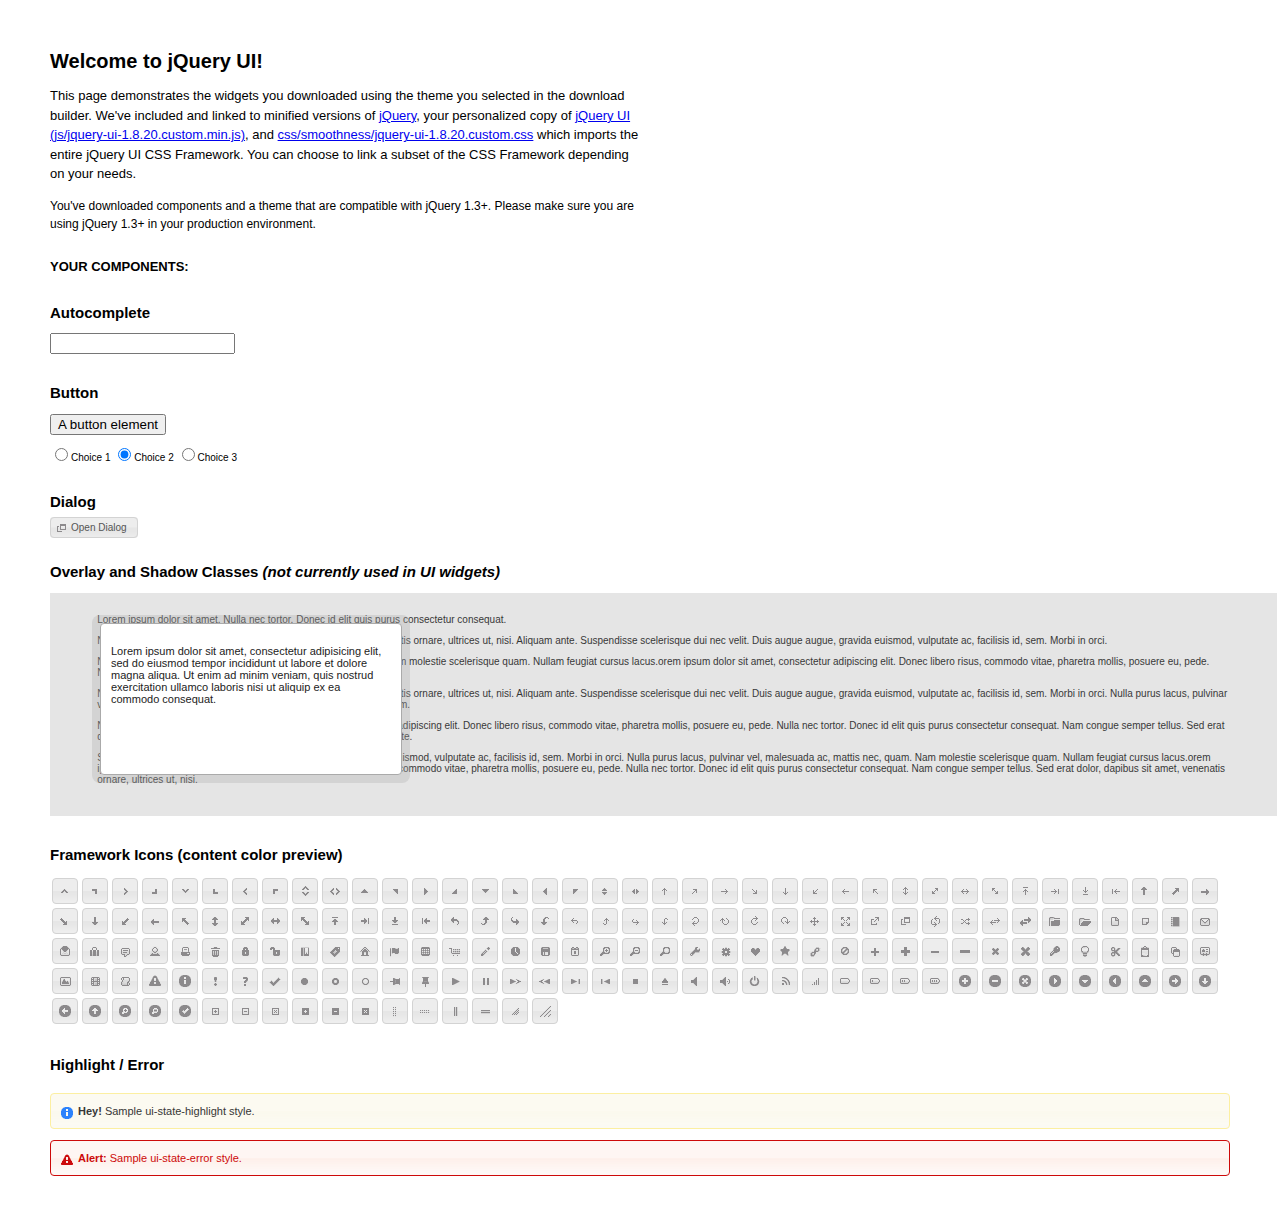
<file: plugins/autocomplete/jquery/index.html>
<!DOCTYPE html>
<html>
	<head>
		<meta http-equiv="Content-Type" content="text/html; charset=iso-8859-1" />
		<title>jQuery UI Example Page</title>
		<link type="text/css" href="css/smoothness/jquery-ui-1.8.20.custom.css" rel="stylesheet" />
		<script type="text/javascript" src="js/jquery-1.7.2.min.js"></script>
		<script type="text/javascript" src="js/jquery-ui-1.8.20.custom.min.js"></script>
		<script type="text/javascript">
			$(function(){

				// Dialog
				$('#dialog').dialog({
					autoOpen: false,
					width: 600,
					buttons: {
						"Ok": function() {
							$(this).dialog("close");
						},
						"Cancel": function() {
							$(this).dialog("close");
						}
					}
				});

				// Dialog Link
				$('#dialog_link').click(function(){
					$('#dialog').dialog('open');
					return false;
				});

				//hover states on the static widgets
				$('#dialog_link, ul#icons li').hover(
					function() { $(this).addClass('ui-state-hover'); },
					function() { $(this).removeClass('ui-state-hover'); }
				);

			});
		</script>
		<style type="text/css">
			/*demo page css*/
			body{ font: 62.5% "Trebuchet MS", sans-serif; margin: 50px;}
			.demoHeaders { margin-top: 2em; }
			#dialog_link {padding: .4em 1em .4em 20px;text-decoration: none;position: relative;}
			#dialog_link span.ui-icon {margin: 0 5px 0 0;position: absolute;left: .2em;top: 50%;margin-top: -8px;}
			ul#icons {margin: 0; padding: 0;}
			ul#icons li {margin: 2px; position: relative; padding: 4px 0; cursor: pointer; float: left;  list-style: none;}
			ul#icons span.ui-icon {float: left; margin: 0 4px;}
		</style>
	</head>
	<body>
	<h1>Welcome to jQuery UI!</h1>
	<p style="font-size: 1.3em; line-height: 1.5; margin: 1em 0; width: 50%;">This page demonstrates the widgets you downloaded using the theme you selected in the download builder. We've included and linked to minified versions of <a href="js/jquery-1.7.2.min.js">jQuery</a>, your personalized copy of <a href="js/jquery-ui-1.8.20.custom.min.js">jQuery UI (js/jquery-ui-1.8.20.custom.min.js)</a>, and <a href="css/smoothness/jquery-ui-1.8.20.custom.css">css/smoothness/jquery-ui-1.8.20.custom.css</a> which imports the entire jQuery UI CSS Framework. You can choose to link a subset of the CSS Framework depending on your needs. </p>
	<p style="font-size: 1.2em; line-height: 1.5; margin: 1em 0; width: 50%;">You've downloaded components and a theme that are compatible with jQuery 1.3+. Please make sure you are using jQuery 1.3+ in your production environment.</p>

	<p style="font-weight: bold; margin: 2em 0 1em; font-size: 1.3em;">YOUR COMPONENTS:</p>

		<!-- Autocomplete -->
		<h2 class="demoHeaders">Autocomplete</h2>
		<div>
			<input id="autocomplete" style="z-index: 100; position: relative" title="type &quot;a&quot;" />
		</div>

		<!-- Button -->
		<h2 class="demoHeaders">Button</h2>
		<button id="button">A button element</button>
		<form style="margin-top: 1em;">
			<div id="radioset">
				<input type="radio" id="radio1" name="radio" /><label for="radio1">Choice 1</label>
				<input type="radio" id="radio2" name="radio" checked="checked" /><label for="radio2">Choice 2</label>
				<input type="radio" id="radio3" name="radio" /><label for="radio3">Choice 3</label>
			</div>
		</form>


		<!-- Dialog NOTE: Dialog is not generated by UI in this demo so it can be visually styled in themeroller-->
		<h2 class="demoHeaders">Dialog</h2>
		<p><a href="#" id="dialog_link" class="ui-state-default ui-corner-all"><span class="ui-icon ui-icon-newwin"></span>Open Dialog</a></p>


		<h2 class="demoHeaders">Overlay and Shadow Classes <em>(not currently used in UI widgets)</em></h2>
		<div style="position: relative; width: 96%; height: 200px; padding:1% 4%; overflow:hidden;" class="fakewindowcontain">
			<p>Lorem ipsum dolor sit amet,  Nulla nec tortor. Donec id elit quis purus consectetur consequat. </p><p>Nam congue semper tellus. Sed erat dolor, dapibus sit amet, venenatis ornare, ultrices ut, nisi. Aliquam ante. Suspendisse scelerisque dui nec velit. Duis augue augue, gravida euismod, vulputate ac, facilisis id, sem. Morbi in orci. </p><p>Nulla purus lacus, pulvinar vel, malesuada ac, mattis nec, quam. Nam molestie scelerisque quam. Nullam feugiat cursus lacus.orem ipsum dolor sit amet, consectetur adipiscing elit. Donec libero risus, commodo vitae, pharetra mollis, posuere eu, pede. Nulla nec tortor. Donec id elit quis purus consectetur consequat. </p><p>Nam congue semper tellus. Sed erat dolor, dapibus sit amet, venenatis ornare, ultrices ut, nisi. Aliquam ante. Suspendisse scelerisque dui nec velit. Duis augue augue, gravida euismod, vulputate ac, facilisis id, sem. Morbi in orci. Nulla purus lacus, pulvinar vel, malesuada ac, mattis nec, quam. Nam molestie scelerisque quam. </p><p>Nullam feugiat cursus lacus.orem ipsum dolor sit amet, consectetur adipiscing elit. Donec libero risus, commodo vitae, pharetra mollis, posuere eu, pede. Nulla nec tortor. Donec id elit quis purus consectetur consequat. Nam congue semper tellus. Sed erat dolor, dapibus sit amet, venenatis ornare, ultrices ut, nisi. Aliquam ante. </p><p>Suspendisse scelerisque dui nec velit. Duis augue augue, gravida euismod, vulputate ac, facilisis id, sem. Morbi in orci. Nulla purus lacus, pulvinar vel, malesuada ac, mattis nec, quam. Nam molestie scelerisque quam. Nullam feugiat cursus lacus.orem ipsum dolor sit amet, consectetur adipiscing elit. Donec libero risus, commodo vitae, pharetra mollis, posuere eu, pede. Nulla nec tortor. Donec id elit quis purus consectetur consequat. Nam congue semper tellus. Sed erat dolor, dapibus sit amet, venenatis ornare, ultrices ut, nisi. </p>

			<!-- ui-dialog -->
			<div class="ui-overlay"><div class="ui-widget-overlay"></div><div class="ui-widget-shadow ui-corner-all" style="width: 302px; height: 152px; position: absolute; left: 50px; top: 30px;"></div></div>
			<div style="position: absolute; width: 280px; height: 130px;left: 50px; top: 30px; padding: 10px;" class="ui-widget ui-widget-content ui-corner-all">
				<div class="ui-dialog-content ui-widget-content" style="background: none; border: 0;">
					<p>Lorem ipsum dolor sit amet, consectetur adipisicing elit, sed do eiusmod tempor incididunt ut labore et dolore magna aliqua. Ut enim ad minim veniam, quis nostrud exercitation ullamco laboris nisi ut aliquip ex ea commodo consequat.</p>
				</div>
			</div>

		</div>


		<!-- ui-dialog -->
		<div id="dialog" title="Dialog Title">
			<p>Lorem ipsum dolor sit amet, consectetur adipisicing elit, sed do eiusmod tempor incididunt ut labore et dolore magna aliqua. Ut enim ad minim veniam, quis nostrud exercitation ullamco laboris nisi ut aliquip ex ea commodo consequat.</p>
		</div>


		<h2 class="demoHeaders">Framework Icons (content color preview)</h2>
		<ul id="icons" class="ui-widget ui-helper-clearfix">

		<li class="ui-state-default ui-corner-all" title=".ui-icon-carat-1-n"><span class="ui-icon ui-icon-carat-1-n"></span></li>
		<li class="ui-state-default ui-corner-all" title=".ui-icon-carat-1-ne"><span class="ui-icon ui-icon-carat-1-ne"></span></li>
		<li class="ui-state-default ui-corner-all" title=".ui-icon-carat-1-e"><span class="ui-icon ui-icon-carat-1-e"></span></li>

		<li class="ui-state-default ui-corner-all" title=".ui-icon-carat-1-se"><span class="ui-icon ui-icon-carat-1-se"></span></li>
		<li class="ui-state-default ui-corner-all" title=".ui-icon-carat-1-s"><span class="ui-icon ui-icon-carat-1-s"></span></li>
		<li class="ui-state-default ui-corner-all" title=".ui-icon-carat-1-sw"><span class="ui-icon ui-icon-carat-1-sw"></span></li>
		<li class="ui-state-default ui-corner-all" title=".ui-icon-carat-1-w"><span class="ui-icon ui-icon-carat-1-w"></span></li>
		<li class="ui-state-default ui-corner-all" title=".ui-icon-carat-1-nw"><span class="ui-icon ui-icon-carat-1-nw"></span></li>
		<li class="ui-state-default ui-corner-all" title=".ui-icon-carat-2-n-s"><span class="ui-icon ui-icon-carat-2-n-s"></span></li>
		<li class="ui-state-default ui-corner-all" title=".ui-icon-carat-2-e-w"><span class="ui-icon ui-icon-carat-2-e-w"></span></li>
		<li class="ui-state-default ui-corner-all" title=".ui-icon-triangle-1-n"><span class="ui-icon ui-icon-triangle-1-n"></span></li>
		<li class="ui-state-default ui-corner-all" title=".ui-icon-triangle-1-ne"><span class="ui-icon ui-icon-triangle-1-ne"></span></li>

		<li class="ui-state-default ui-corner-all" title=".ui-icon-triangle-1-e"><span class="ui-icon ui-icon-triangle-1-e"></span></li>
		<li class="ui-state-default ui-corner-all" title=".ui-icon-triangle-1-se"><span class="ui-icon ui-icon-triangle-1-se"></span></li>
		<li class="ui-state-default ui-corner-all" title=".ui-icon-triangle-1-s"><span class="ui-icon ui-icon-triangle-1-s"></span></li>
		<li class="ui-state-default ui-corner-all" title=".ui-icon-triangle-1-sw"><span class="ui-icon ui-icon-triangle-1-sw"></span></li>
		<li class="ui-state-default ui-corner-all" title=".ui-icon-triangle-1-w"><span class="ui-icon ui-icon-triangle-1-w"></span></li>
		<li class="ui-state-default ui-corner-all" title=".ui-icon-triangle-1-nw"><span class="ui-icon ui-icon-triangle-1-nw"></span></li>
		<li class="ui-state-default ui-corner-all" title=".ui-icon-triangle-2-n-s"><span class="ui-icon ui-icon-triangle-2-n-s"></span></li>
		<li class="ui-state-default ui-corner-all" title=".ui-icon-triangle-2-e-w"><span class="ui-icon ui-icon-triangle-2-e-w"></span></li>
		<li class="ui-state-default ui-corner-all" title=".ui-icon-arrow-1-n"><span class="ui-icon ui-icon-arrow-1-n"></span></li>

		<li class="ui-state-default ui-corner-all" title=".ui-icon-arrow-1-ne"><span class="ui-icon ui-icon-arrow-1-ne"></span></li>
		<li class="ui-state-default ui-corner-all" title=".ui-icon-arrow-1-e"><span class="ui-icon ui-icon-arrow-1-e"></span></li>
		<li class="ui-state-default ui-corner-all" title=".ui-icon-arrow-1-se"><span class="ui-icon ui-icon-arrow-1-se"></span></li>
		<li class="ui-state-default ui-corner-all" title=".ui-icon-arrow-1-s"><span class="ui-icon ui-icon-arrow-1-s"></span></li>
		<li class="ui-state-default ui-corner-all" title=".ui-icon-arrow-1-sw"><span class="ui-icon ui-icon-arrow-1-sw"></span></li>
		<li class="ui-state-default ui-corner-all" title=".ui-icon-arrow-1-w"><span class="ui-icon ui-icon-arrow-1-w"></span></li>
		<li class="ui-state-default ui-corner-all" title=".ui-icon-arrow-1-nw"><span class="ui-icon ui-icon-arrow-1-nw"></span></li>
		<li class="ui-state-default ui-corner-all" title=".ui-icon-arrow-2-n-s"><span class="ui-icon ui-icon-arrow-2-n-s"></span></li>
		<li class="ui-state-default ui-corner-all" title=".ui-icon-arrow-2-ne-sw"><span class="ui-icon ui-icon-arrow-2-ne-sw"></span></li>

		<li class="ui-state-default ui-corner-all" title=".ui-icon-arrow-2-e-w"><span class="ui-icon ui-icon-arrow-2-e-w"></span></li>
		<li class="ui-state-default ui-corner-all" title=".ui-icon-arrow-2-se-nw"><span class="ui-icon ui-icon-arrow-2-se-nw"></span></li>
		<li class="ui-state-default ui-corner-all" title=".ui-icon-arrowstop-1-n"><span class="ui-icon ui-icon-arrowstop-1-n"></span></li>
		<li class="ui-state-default ui-corner-all" title=".ui-icon-arrowstop-1-e"><span class="ui-icon ui-icon-arrowstop-1-e"></span></li>
		<li class="ui-state-default ui-corner-all" title=".ui-icon-arrowstop-1-s"><span class="ui-icon ui-icon-arrowstop-1-s"></span></li>
		<li class="ui-state-default ui-corner-all" title=".ui-icon-arrowstop-1-w"><span class="ui-icon ui-icon-arrowstop-1-w"></span></li>
		<li class="ui-state-default ui-corner-all" title=".ui-icon-arrowthick-1-n"><span class="ui-icon ui-icon-arrowthick-1-n"></span></li>
		<li class="ui-state-default ui-corner-all" title=".ui-icon-arrowthick-1-ne"><span class="ui-icon ui-icon-arrowthick-1-ne"></span></li>
		<li class="ui-state-default ui-corner-all" title=".ui-icon-arrowthick-1-e"><span class="ui-icon ui-icon-arrowthick-1-e"></span></li>

		<li class="ui-state-default ui-corner-all" title=".ui-icon-arrowthick-1-se"><span class="ui-icon ui-icon-arrowthick-1-se"></span></li>
		<li class="ui-state-default ui-corner-all" title=".ui-icon-arrowthick-1-s"><span class="ui-icon ui-icon-arrowthick-1-s"></span></li>
		<li class="ui-state-default ui-corner-all" title=".ui-icon-arrowthick-1-sw"><span class="ui-icon ui-icon-arrowthick-1-sw"></span></li>
		<li class="ui-state-default ui-corner-all" title=".ui-icon-arrowthick-1-w"><span class="ui-icon ui-icon-arrowthick-1-w"></span></li>
		<li class="ui-state-default ui-corner-all" title=".ui-icon-arrowthick-1-nw"><span class="ui-icon ui-icon-arrowthick-1-nw"></span></li>
		<li class="ui-state-default ui-corner-all" title=".ui-icon-arrowthick-2-n-s"><span class="ui-icon ui-icon-arrowthick-2-n-s"></span></li>
		<li class="ui-state-default ui-corner-all" title=".ui-icon-arrowthick-2-ne-sw"><span class="ui-icon ui-icon-arrowthick-2-ne-sw"></span></li>
		<li class="ui-state-default ui-corner-all" title=".ui-icon-arrowthick-2-e-w"><span class="ui-icon ui-icon-arrowthick-2-e-w"></span></li>
		<li class="ui-state-default ui-corner-all" title=".ui-icon-arrowthick-2-se-nw"><span class="ui-icon ui-icon-arrowthick-2-se-nw"></span></li>

		<li class="ui-state-default ui-corner-all" title=".ui-icon-arrowthickstop-1-n"><span class="ui-icon ui-icon-arrowthickstop-1-n"></span></li>
		<li class="ui-state-default ui-corner-all" title=".ui-icon-arrowthickstop-1-e"><span class="ui-icon ui-icon-arrowthickstop-1-e"></span></li>
		<li class="ui-state-default ui-corner-all" title=".ui-icon-arrowthickstop-1-s"><span class="ui-icon ui-icon-arrowthickstop-1-s"></span></li>
		<li class="ui-state-default ui-corner-all" title=".ui-icon-arrowthickstop-1-w"><span class="ui-icon ui-icon-arrowthickstop-1-w"></span></li>
		<li class="ui-state-default ui-corner-all" title=".ui-icon-arrowreturnthick-1-w"><span class="ui-icon ui-icon-arrowreturnthick-1-w"></span></li>
		<li class="ui-state-default ui-corner-all" title=".ui-icon-arrowreturnthick-1-n"><span class="ui-icon ui-icon-arrowreturnthick-1-n"></span></li>
		<li class="ui-state-default ui-corner-all" title=".ui-icon-arrowreturnthick-1-e"><span class="ui-icon ui-icon-arrowreturnthick-1-e"></span></li>
		<li class="ui-state-default ui-corner-all" title=".ui-icon-arrowreturnthick-1-s"><span class="ui-icon ui-icon-arrowreturnthick-1-s"></span></li>
		<li class="ui-state-default ui-corner-all" title=".ui-icon-arrowreturn-1-w"><span class="ui-icon ui-icon-arrowreturn-1-w"></span></li>

		<li class="ui-state-default ui-corner-all" title=".ui-icon-arrowreturn-1-n"><span class="ui-icon ui-icon-arrowreturn-1-n"></span></li>
		<li class="ui-state-default ui-corner-all" title=".ui-icon-arrowreturn-1-e"><span class="ui-icon ui-icon-arrowreturn-1-e"></span></li>
		<li class="ui-state-default ui-corner-all" title=".ui-icon-arrowreturn-1-s"><span class="ui-icon ui-icon-arrowreturn-1-s"></span></li>
		<li class="ui-state-default ui-corner-all" title=".ui-icon-arrowrefresh-1-w"><span class="ui-icon ui-icon-arrowrefresh-1-w"></span></li>
		<li class="ui-state-default ui-corner-all" title=".ui-icon-arrowrefresh-1-n"><span class="ui-icon ui-icon-arrowrefresh-1-n"></span></li>
		<li class="ui-state-default ui-corner-all" title=".ui-icon-arrowrefresh-1-e"><span class="ui-icon ui-icon-arrowrefresh-1-e"></span></li>
		<li class="ui-state-default ui-corner-all" title=".ui-icon-arrowrefresh-1-s"><span class="ui-icon ui-icon-arrowrefresh-1-s"></span></li>
		<li class="ui-state-default ui-corner-all" title=".ui-icon-arrow-4"><span class="ui-icon ui-icon-arrow-4"></span></li>
		<li class="ui-state-default ui-corner-all" title=".ui-icon-arrow-4-diag"><span class="ui-icon ui-icon-arrow-4-diag"></span></li>

		<li class="ui-state-default ui-corner-all" title=".ui-icon-extlink"><span class="ui-icon ui-icon-extlink"></span></li>
		<li class="ui-state-default ui-corner-all" title=".ui-icon-newwin"><span class="ui-icon ui-icon-newwin"></span></li>
		<li class="ui-state-default ui-corner-all" title=".ui-icon-refresh"><span class="ui-icon ui-icon-refresh"></span></li>
		<li class="ui-state-default ui-corner-all" title=".ui-icon-shuffle"><span class="ui-icon ui-icon-shuffle"></span></li>
		<li class="ui-state-default ui-corner-all" title=".ui-icon-transfer-e-w"><span class="ui-icon ui-icon-transfer-e-w"></span></li>
		<li class="ui-state-default ui-corner-all" title=".ui-icon-transferthick-e-w"><span class="ui-icon ui-icon-transferthick-e-w"></span></li>
		<li class="ui-state-default ui-corner-all" title=".ui-icon-folder-collapsed"><span class="ui-icon ui-icon-folder-collapsed"></span></li>
		<li class="ui-state-default ui-corner-all" title=".ui-icon-folder-open"><span class="ui-icon ui-icon-folder-open"></span></li>
		<li class="ui-state-default ui-corner-all" title=".ui-icon-document"><span class="ui-icon ui-icon-document"></span></li>

		<li class="ui-state-default ui-corner-all" title=".ui-icon-document-b"><span class="ui-icon ui-icon-document-b"></span></li>
		<li class="ui-state-default ui-corner-all" title=".ui-icon-note"><span class="ui-icon ui-icon-note"></span></li>
		<li class="ui-state-default ui-corner-all" title=".ui-icon-mail-closed"><span class="ui-icon ui-icon-mail-closed"></span></li>
		<li class="ui-state-default ui-corner-all" title=".ui-icon-mail-open"><span class="ui-icon ui-icon-mail-open"></span></li>
		<li class="ui-state-default ui-corner-all" title=".ui-icon-suitcase"><span class="ui-icon ui-icon-suitcase"></span></li>
		<li class="ui-state-default ui-corner-all" title=".ui-icon-comment"><span class="ui-icon ui-icon-comment"></span></li>
		<li class="ui-state-default ui-corner-all" title=".ui-icon-person"><span class="ui-icon ui-icon-person"></span></li>
		<li class="ui-state-default ui-corner-all" title=".ui-icon-print"><span class="ui-icon ui-icon-print"></span></li>
		<li class="ui-state-default ui-corner-all" title=".ui-icon-trash"><span class="ui-icon ui-icon-trash"></span></li>

		<li class="ui-state-default ui-corner-all" title=".ui-icon-locked"><span class="ui-icon ui-icon-locked"></span></li>
		<li class="ui-state-default ui-corner-all" title=".ui-icon-unlocked"><span class="ui-icon ui-icon-unlocked"></span></li>
		<li class="ui-state-default ui-corner-all" title=".ui-icon-bookmark"><span class="ui-icon ui-icon-bookmark"></span></li>
		<li class="ui-state-default ui-corner-all" title=".ui-icon-tag"><span class="ui-icon ui-icon-tag"></span></li>
		<li class="ui-state-default ui-corner-all" title=".ui-icon-home"><span class="ui-icon ui-icon-home"></span></li>
		<li class="ui-state-default ui-corner-all" title=".ui-icon-flag"><span class="ui-icon ui-icon-flag"></span></li>
		<li class="ui-state-default ui-corner-all" title=".ui-icon-calculator"><span class="ui-icon ui-icon-calculator"></span></li>
		<li class="ui-state-default ui-corner-all" title=".ui-icon-cart"><span class="ui-icon ui-icon-cart"></span></li>
		<li class="ui-state-default ui-corner-all" title=".ui-icon-pencil"><span class="ui-icon ui-icon-pencil"></span></li>

		<li class="ui-state-default ui-corner-all" title=".ui-icon-clock"><span class="ui-icon ui-icon-clock"></span></li>
		<li class="ui-state-default ui-corner-all" title=".ui-icon-disk"><span class="ui-icon ui-icon-disk"></span></li>
		<li class="ui-state-default ui-corner-all" title=".ui-icon-calendar"><span class="ui-icon ui-icon-calendar"></span></li>
		<li class="ui-state-default ui-corner-all" title=".ui-icon-zoomin"><span class="ui-icon ui-icon-zoomin"></span></li>
		<li class="ui-state-default ui-corner-all" title=".ui-icon-zoomout"><span class="ui-icon ui-icon-zoomout"></span></li>
		<li class="ui-state-default ui-corner-all" title=".ui-icon-search"><span class="ui-icon ui-icon-search"></span></li>
		<li class="ui-state-default ui-corner-all" title=".ui-icon-wrench"><span class="ui-icon ui-icon-wrench"></span></li>
		<li class="ui-state-default ui-corner-all" title=".ui-icon-gear"><span class="ui-icon ui-icon-gear"></span></li>
		<li class="ui-state-default ui-corner-all" title=".ui-icon-heart"><span class="ui-icon ui-icon-heart"></span></li>

		<li class="ui-state-default ui-corner-all" title=".ui-icon-star"><span class="ui-icon ui-icon-star"></span></li>
		<li class="ui-state-default ui-corner-all" title=".ui-icon-link"><span class="ui-icon ui-icon-link"></span></li>
		<li class="ui-state-default ui-corner-all" title=".ui-icon-cancel"><span class="ui-icon ui-icon-cancel"></span></li>
		<li class="ui-state-default ui-corner-all" title=".ui-icon-plus"><span class="ui-icon ui-icon-plus"></span></li>
		<li class="ui-state-default ui-corner-all" title=".ui-icon-plusthick"><span class="ui-icon ui-icon-plusthick"></span></li>
		<li class="ui-state-default ui-corner-all" title=".ui-icon-minus"><span class="ui-icon ui-icon-minus"></span></li>
		<li class="ui-state-default ui-corner-all" title=".ui-icon-minusthick"><span class="ui-icon ui-icon-minusthick"></span></li>
		<li class="ui-state-default ui-corner-all" title=".ui-icon-close"><span class="ui-icon ui-icon-close"></span></li>
		<li class="ui-state-default ui-corner-all" title=".ui-icon-closethick"><span class="ui-icon ui-icon-closethick"></span></li>

		<li class="ui-state-default ui-corner-all" title=".ui-icon-key"><span class="ui-icon ui-icon-key"></span></li>
		<li class="ui-state-default ui-corner-all" title=".ui-icon-lightbulb"><span class="ui-icon ui-icon-lightbulb"></span></li>
		<li class="ui-state-default ui-corner-all" title=".ui-icon-scissors"><span class="ui-icon ui-icon-scissors"></span></li>
		<li class="ui-state-default ui-corner-all" title=".ui-icon-clipboard"><span class="ui-icon ui-icon-clipboard"></span></li>
		<li class="ui-state-default ui-corner-all" title=".ui-icon-copy"><span class="ui-icon ui-icon-copy"></span></li>
		<li class="ui-state-default ui-corner-all" title=".ui-icon-contact"><span class="ui-icon ui-icon-contact"></span></li>
		<li class="ui-state-default ui-corner-all" title=".ui-icon-image"><span class="ui-icon ui-icon-image"></span></li>
		<li class="ui-state-default ui-corner-all" title=".ui-icon-video"><span class="ui-icon ui-icon-video"></span></li>
		<li class="ui-state-default ui-corner-all" title=".ui-icon-script"><span class="ui-icon ui-icon-script"></span></li>
		<li class="ui-state-default ui-corner-all" title=".ui-icon-alert"><span class="ui-icon ui-icon-alert"></span></li>

		<li class="ui-state-default ui-corner-all" title=".ui-icon-info"><span class="ui-icon ui-icon-info"></span></li>
		<li class="ui-state-default ui-corner-all" title=".ui-icon-notice"><span class="ui-icon ui-icon-notice"></span></li>
		<li class="ui-state-default ui-corner-all" title=".ui-icon-help"><span class="ui-icon ui-icon-help"></span></li>
		<li class="ui-state-default ui-corner-all" title=".ui-icon-check"><span class="ui-icon ui-icon-check"></span></li>
		<li class="ui-state-default ui-corner-all" title=".ui-icon-bullet"><span class="ui-icon ui-icon-bullet"></span></li>
		<li class="ui-state-default ui-corner-all" title=".ui-icon-radio-off"><span class="ui-icon ui-icon-radio-off"></span></li>
		<li class="ui-state-default ui-corner-all" title=".ui-icon-radio-on"><span class="ui-icon ui-icon-radio-on"></span></li>
		<li class="ui-state-default ui-corner-all" title=".ui-icon-pin-w"><span class="ui-icon ui-icon-pin-w"></span></li>
		<li class="ui-state-default ui-corner-all" title=".ui-icon-pin-s"><span class="ui-icon ui-icon-pin-s"></span></li>
		<li class="ui-state-default ui-corner-all" title=".ui-icon-play"><span class="ui-icon ui-icon-play"></span></li>
		<li class="ui-state-default ui-corner-all" title=".ui-icon-pause"><span class="ui-icon ui-icon-pause"></span></li>

		<li class="ui-state-default ui-corner-all" title=".ui-icon-seek-next"><span class="ui-icon ui-icon-seek-next"></span></li>
		<li class="ui-state-default ui-corner-all" title=".ui-icon-seek-prev"><span class="ui-icon ui-icon-seek-prev"></span></li>
		<li class="ui-state-default ui-corner-all" title=".ui-icon-seek-end"><span class="ui-icon ui-icon-seek-end"></span></li>
		<li class="ui-state-default ui-corner-all" title=".ui-icon-seek-first"><span class="ui-icon ui-icon-seek-first"></span></li>
		<li class="ui-state-default ui-corner-all" title=".ui-icon-stop"><span class="ui-icon ui-icon-stop"></span></li>
		<li class="ui-state-default ui-corner-all" title=".ui-icon-eject"><span class="ui-icon ui-icon-eject"></span></li>
		<li class="ui-state-default ui-corner-all" title=".ui-icon-volume-off"><span class="ui-icon ui-icon-volume-off"></span></li>
		<li class="ui-state-default ui-corner-all" title=".ui-icon-volume-on"><span class="ui-icon ui-icon-volume-on"></span></li>
		<li class="ui-state-default ui-corner-all" title=".ui-icon-power"><span class="ui-icon ui-icon-power"></span></li>

		<li class="ui-state-default ui-corner-all" title=".ui-icon-signal-diag"><span class="ui-icon ui-icon-signal-diag"></span></li>
		<li class="ui-state-default ui-corner-all" title=".ui-icon-signal"><span class="ui-icon ui-icon-signal"></span></li>
		<li class="ui-state-default ui-corner-all" title=".ui-icon-battery-0"><span class="ui-icon ui-icon-battery-0"></span></li>
		<li class="ui-state-default ui-corner-all" title=".ui-icon-battery-1"><span class="ui-icon ui-icon-battery-1"></span></li>
		<li class="ui-state-default ui-corner-all" title=".ui-icon-battery-2"><span class="ui-icon ui-icon-battery-2"></span></li>
		<li class="ui-state-default ui-corner-all" title=".ui-icon-battery-3"><span class="ui-icon ui-icon-battery-3"></span></li>
		<li class="ui-state-default ui-corner-all" title=".ui-icon-circle-plus"><span class="ui-icon ui-icon-circle-plus"></span></li>
		<li class="ui-state-default ui-corner-all" title=".ui-icon-circle-minus"><span class="ui-icon ui-icon-circle-minus"></span></li>
		<li class="ui-state-default ui-corner-all" title=".ui-icon-circle-close"><span class="ui-icon ui-icon-circle-close"></span></li>

		<li class="ui-state-default ui-corner-all" title=".ui-icon-circle-triangle-e"><span class="ui-icon ui-icon-circle-triangle-e"></span></li>
		<li class="ui-state-default ui-corner-all" title=".ui-icon-circle-triangle-s"><span class="ui-icon ui-icon-circle-triangle-s"></span></li>
		<li class="ui-state-default ui-corner-all" title=".ui-icon-circle-triangle-w"><span class="ui-icon ui-icon-circle-triangle-w"></span></li>
		<li class="ui-state-default ui-corner-all" title=".ui-icon-circle-triangle-n"><span class="ui-icon ui-icon-circle-triangle-n"></span></li>
		<li class="ui-state-default ui-corner-all" title=".ui-icon-circle-arrow-e"><span class="ui-icon ui-icon-circle-arrow-e"></span></li>
		<li class="ui-state-default ui-corner-all" title=".ui-icon-circle-arrow-s"><span class="ui-icon ui-icon-circle-arrow-s"></span></li>
		<li class="ui-state-default ui-corner-all" title=".ui-icon-circle-arrow-w"><span class="ui-icon ui-icon-circle-arrow-w"></span></li>
		<li class="ui-state-default ui-corner-all" title=".ui-icon-circle-arrow-n"><span class="ui-icon ui-icon-circle-arrow-n"></span></li>
		<li class="ui-state-default ui-corner-all" title=".ui-icon-circle-zoomin"><span class="ui-icon ui-icon-circle-zoomin"></span></li>

		<li class="ui-state-default ui-corner-all" title=".ui-icon-circle-zoomout"><span class="ui-icon ui-icon-circle-zoomout"></span></li>
		<li class="ui-state-default ui-corner-all" title=".ui-icon-circle-check"><span class="ui-icon ui-icon-circle-check"></span></li>
		<li class="ui-state-default ui-corner-all" title=".ui-icon-circlesmall-plus"><span class="ui-icon ui-icon-circlesmall-plus"></span></li>
		<li class="ui-state-default ui-corner-all" title=".ui-icon-circlesmall-minus"><span class="ui-icon ui-icon-circlesmall-minus"></span></li>
		<li class="ui-state-default ui-corner-all" title=".ui-icon-circlesmall-close"><span class="ui-icon ui-icon-circlesmall-close"></span></li>
		<li class="ui-state-default ui-corner-all" title=".ui-icon-squaresmall-plus"><span class="ui-icon ui-icon-squaresmall-plus"></span></li>
		<li class="ui-state-default ui-corner-all" title=".ui-icon-squaresmall-minus"><span class="ui-icon ui-icon-squaresmall-minus"></span></li>
		<li class="ui-state-default ui-corner-all" title=".ui-icon-squaresmall-close"><span class="ui-icon ui-icon-squaresmall-close"></span></li>
		<li class="ui-state-default ui-corner-all" title=".ui-icon-grip-dotted-vertical"><span class="ui-icon ui-icon-grip-dotted-vertical"></span></li>

		<li class="ui-state-default ui-corner-all" title=".ui-icon-grip-dotted-horizontal"><span class="ui-icon ui-icon-grip-dotted-horizontal"></span></li>
		<li class="ui-state-default ui-corner-all" title=".ui-icon-grip-solid-vertical"><span class="ui-icon ui-icon-grip-solid-vertical"></span></li>
		<li class="ui-state-default ui-corner-all" title=".ui-icon-grip-solid-horizontal"><span class="ui-icon ui-icon-grip-solid-horizontal"></span></li>
		<li class="ui-state-default ui-corner-all" title=".ui-icon-gripsmall-diagonal-se"><span class="ui-icon ui-icon-gripsmall-diagonal-se"></span></li>
		<li class="ui-state-default ui-corner-all" title=".ui-icon-grip-diagonal-se"><span class="ui-icon ui-icon-grip-diagonal-se"></span></li>
		</ul>


		<!-- Highlight / Error -->
		<h2 class="demoHeaders">Highlight / Error</h2>
		<div class="ui-widget">
			<div class="ui-state-highlight ui-corner-all" style="margin-top: 20px; padding: 0 .7em;">
				<p><span class="ui-icon ui-icon-info" style="float: left; margin-right: .3em;"></span>
				<strong>Hey!</strong> Sample ui-state-highlight style.</p>
			</div>
		</div>
		<br/>
		<div class="ui-widget">
			<div class="ui-state-error ui-corner-all" style="padding: 0 .7em;">
				<p><span class="ui-icon ui-icon-alert" style="float: left; margin-right: .3em;"></span>
				<strong>Alert:</strong> Sample ui-state-error style.</p>
			</div>
		</div>

	</body>
</html>
</file>
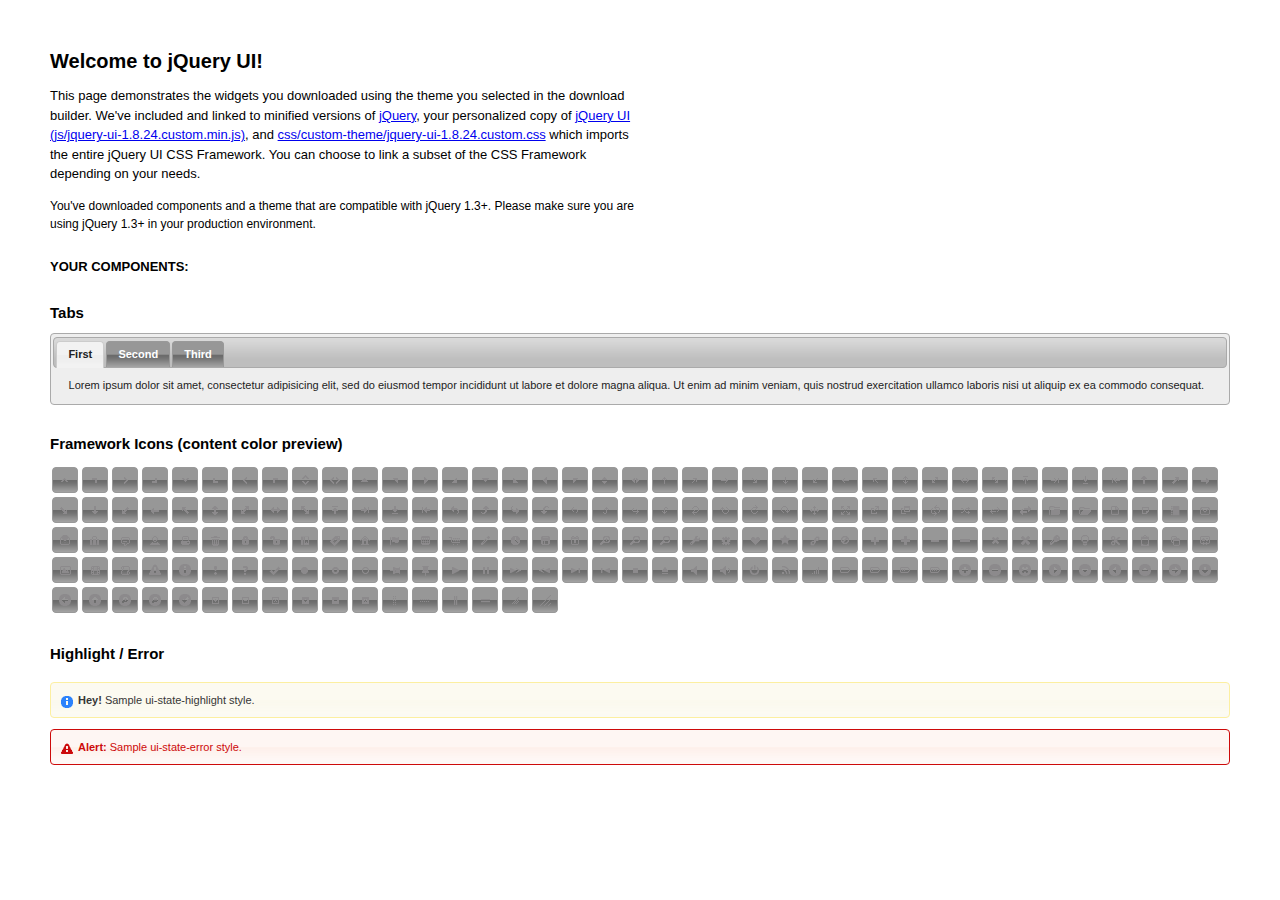
<file: plugins/geochart/jquery-ui/index.html>
<!DOCTYPE html>
<html>
	<head>
		<meta http-equiv="Content-Type" content="text/html; charset=iso-8859-1" />
		<title>jQuery UI Example Page</title>
		<link type="text/css" href="css/custom-theme/jquery-ui-1.8.24.custom.css" rel="stylesheet" />
		<script type="text/javascript" src="js/jquery-1.8.2.min.js"></script>
		<script type="text/javascript" src="js/jquery-ui-1.8.24.custom.min.js"></script>
		<script type="text/javascript">
			$(function(){

				// Tabs
				$('#tabs').tabs();

				//hover states on the static widgets
				$('#dialog_link, ul#icons li').hover(
					function() { $(this).addClass('ui-state-hover'); },
					function() { $(this).removeClass('ui-state-hover'); }
				);

			});
		</script>
		<style type="text/css">
			/*demo page css*/
			body{ font: 62.5% "Trebuchet MS", sans-serif; margin: 50px;}
			.demoHeaders { margin-top: 2em; }
			#dialog_link {padding: .4em 1em .4em 20px;text-decoration: none;position: relative;}
			#dialog_link span.ui-icon {margin: 0 5px 0 0;position: absolute;left: .2em;top: 50%;margin-top: -8px;}
			ul#icons {margin: 0; padding: 0;}
			ul#icons li {margin: 2px; position: relative; padding: 4px 0; cursor: pointer; float: left;  list-style: none;}
			ul#icons span.ui-icon {float: left; margin: 0 4px;}
		</style>
	</head>
	<body>
	<h1>Welcome to jQuery UI!</h1>
	<p style="font-size: 1.3em; line-height: 1.5; margin: 1em 0; width: 50%;">This page demonstrates the widgets you downloaded using the theme you selected in the download builder. We've included and linked to minified versions of <a href="js/jquery-1.8.2.min.js">jQuery</a>, your personalized copy of <a href="js/jquery-ui-1.8.24.custom.min.js">jQuery UI (js/jquery-ui-1.8.24.custom.min.js)</a>, and <a href="css/custom-theme/jquery-ui-1.8.24.custom.css">css/custom-theme/jquery-ui-1.8.24.custom.css</a> which imports the entire jQuery UI CSS Framework. You can choose to link a subset of the CSS Framework depending on your needs. </p>
	<p style="font-size: 1.2em; line-height: 1.5; margin: 1em 0; width: 50%;">You've downloaded components and a theme that are compatible with jQuery 1.3+. Please make sure you are using jQuery 1.3+ in your production environment.</p>

	<p style="font-weight: bold; margin: 2em 0 1em; font-size: 1.3em;">YOUR COMPONENTS:</p>

		<!-- Tabs -->
		<h2 class="demoHeaders">Tabs</h2>
		<div id="tabs">
			<ul>
				<li><a href="#tabs-1">First</a></li>
				<li><a href="#tabs-2">Second</a></li>
				<li><a href="#tabs-3">Third</a></li>
			</ul>
			<div id="tabs-1">Lorem ipsum dolor sit amet, consectetur adipisicing elit, sed do eiusmod tempor incididunt ut labore et dolore magna aliqua. Ut enim ad minim veniam, quis nostrud exercitation ullamco laboris nisi ut aliquip ex ea commodo consequat.</div>
			<div id="tabs-2">Phasellus mattis tincidunt nibh. Cras orci urna, blandit id, pretium vel, aliquet ornare, felis. Maecenas scelerisque sem non nisl. Fusce sed lorem in enim dictum bibendum.</div>
			<div id="tabs-3">Nam dui erat, auctor a, dignissim quis, sollicitudin eu, felis. Pellentesque nisi urna, interdum eget, sagittis et, consequat vestibulum, lacus. Mauris porttitor ullamcorper augue.</div>
		</div>


		<h2 class="demoHeaders">Framework Icons (content color preview)</h2>
		<ul id="icons" class="ui-widget ui-helper-clearfix">

		<li class="ui-state-default ui-corner-all" title=".ui-icon-carat-1-n"><span class="ui-icon ui-icon-carat-1-n"></span></li>
		<li class="ui-state-default ui-corner-all" title=".ui-icon-carat-1-ne"><span class="ui-icon ui-icon-carat-1-ne"></span></li>
		<li class="ui-state-default ui-corner-all" title=".ui-icon-carat-1-e"><span class="ui-icon ui-icon-carat-1-e"></span></li>

		<li class="ui-state-default ui-corner-all" title=".ui-icon-carat-1-se"><span class="ui-icon ui-icon-carat-1-se"></span></li>
		<li class="ui-state-default ui-corner-all" title=".ui-icon-carat-1-s"><span class="ui-icon ui-icon-carat-1-s"></span></li>
		<li class="ui-state-default ui-corner-all" title=".ui-icon-carat-1-sw"><span class="ui-icon ui-icon-carat-1-sw"></span></li>
		<li class="ui-state-default ui-corner-all" title=".ui-icon-carat-1-w"><span class="ui-icon ui-icon-carat-1-w"></span></li>
		<li class="ui-state-default ui-corner-all" title=".ui-icon-carat-1-nw"><span class="ui-icon ui-icon-carat-1-nw"></span></li>
		<li class="ui-state-default ui-corner-all" title=".ui-icon-carat-2-n-s"><span class="ui-icon ui-icon-carat-2-n-s"></span></li>
		<li class="ui-state-default ui-corner-all" title=".ui-icon-carat-2-e-w"><span class="ui-icon ui-icon-carat-2-e-w"></span></li>
		<li class="ui-state-default ui-corner-all" title=".ui-icon-triangle-1-n"><span class="ui-icon ui-icon-triangle-1-n"></span></li>
		<li class="ui-state-default ui-corner-all" title=".ui-icon-triangle-1-ne"><span class="ui-icon ui-icon-triangle-1-ne"></span></li>

		<li class="ui-state-default ui-corner-all" title=".ui-icon-triangle-1-e"><span class="ui-icon ui-icon-triangle-1-e"></span></li>
		<li class="ui-state-default ui-corner-all" title=".ui-icon-triangle-1-se"><span class="ui-icon ui-icon-triangle-1-se"></span></li>
		<li class="ui-state-default ui-corner-all" title=".ui-icon-triangle-1-s"><span class="ui-icon ui-icon-triangle-1-s"></span></li>
		<li class="ui-state-default ui-corner-all" title=".ui-icon-triangle-1-sw"><span class="ui-icon ui-icon-triangle-1-sw"></span></li>
		<li class="ui-state-default ui-corner-all" title=".ui-icon-triangle-1-w"><span class="ui-icon ui-icon-triangle-1-w"></span></li>
		<li class="ui-state-default ui-corner-all" title=".ui-icon-triangle-1-nw"><span class="ui-icon ui-icon-triangle-1-nw"></span></li>
		<li class="ui-state-default ui-corner-all" title=".ui-icon-triangle-2-n-s"><span class="ui-icon ui-icon-triangle-2-n-s"></span></li>
		<li class="ui-state-default ui-corner-all" title=".ui-icon-triangle-2-e-w"><span class="ui-icon ui-icon-triangle-2-e-w"></span></li>
		<li class="ui-state-default ui-corner-all" title=".ui-icon-arrow-1-n"><span class="ui-icon ui-icon-arrow-1-n"></span></li>

		<li class="ui-state-default ui-corner-all" title=".ui-icon-arrow-1-ne"><span class="ui-icon ui-icon-arrow-1-ne"></span></li>
		<li class="ui-state-default ui-corner-all" title=".ui-icon-arrow-1-e"><span class="ui-icon ui-icon-arrow-1-e"></span></li>
		<li class="ui-state-default ui-corner-all" title=".ui-icon-arrow-1-se"><span class="ui-icon ui-icon-arrow-1-se"></span></li>
		<li class="ui-state-default ui-corner-all" title=".ui-icon-arrow-1-s"><span class="ui-icon ui-icon-arrow-1-s"></span></li>
		<li class="ui-state-default ui-corner-all" title=".ui-icon-arrow-1-sw"><span class="ui-icon ui-icon-arrow-1-sw"></span></li>
		<li class="ui-state-default ui-corner-all" title=".ui-icon-arrow-1-w"><span class="ui-icon ui-icon-arrow-1-w"></span></li>
		<li class="ui-state-default ui-corner-all" title=".ui-icon-arrow-1-nw"><span class="ui-icon ui-icon-arrow-1-nw"></span></li>
		<li class="ui-state-default ui-corner-all" title=".ui-icon-arrow-2-n-s"><span class="ui-icon ui-icon-arrow-2-n-s"></span></li>
		<li class="ui-state-default ui-corner-all" title=".ui-icon-arrow-2-ne-sw"><span class="ui-icon ui-icon-arrow-2-ne-sw"></span></li>

		<li class="ui-state-default ui-corner-all" title=".ui-icon-arrow-2-e-w"><span class="ui-icon ui-icon-arrow-2-e-w"></span></li>
		<li class="ui-state-default ui-corner-all" title=".ui-icon-arrow-2-se-nw"><span class="ui-icon ui-icon-arrow-2-se-nw"></span></li>
		<li class="ui-state-default ui-corner-all" title=".ui-icon-arrowstop-1-n"><span class="ui-icon ui-icon-arrowstop-1-n"></span></li>
		<li class="ui-state-default ui-corner-all" title=".ui-icon-arrowstop-1-e"><span class="ui-icon ui-icon-arrowstop-1-e"></span></li>
		<li class="ui-state-default ui-corner-all" title=".ui-icon-arrowstop-1-s"><span class="ui-icon ui-icon-arrowstop-1-s"></span></li>
		<li class="ui-state-default ui-corner-all" title=".ui-icon-arrowstop-1-w"><span class="ui-icon ui-icon-arrowstop-1-w"></span></li>
		<li class="ui-state-default ui-corner-all" title=".ui-icon-arrowthick-1-n"><span class="ui-icon ui-icon-arrowthick-1-n"></span></li>
		<li class="ui-state-default ui-corner-all" title=".ui-icon-arrowthick-1-ne"><span class="ui-icon ui-icon-arrowthick-1-ne"></span></li>
		<li class="ui-state-default ui-corner-all" title=".ui-icon-arrowthick-1-e"><span class="ui-icon ui-icon-arrowthick-1-e"></span></li>

		<li class="ui-state-default ui-corner-all" title=".ui-icon-arrowthick-1-se"><span class="ui-icon ui-icon-arrowthick-1-se"></span></li>
		<li class="ui-state-default ui-corner-all" title=".ui-icon-arrowthick-1-s"><span class="ui-icon ui-icon-arrowthick-1-s"></span></li>
		<li class="ui-state-default ui-corner-all" title=".ui-icon-arrowthick-1-sw"><span class="ui-icon ui-icon-arrowthick-1-sw"></span></li>
		<li class="ui-state-default ui-corner-all" title=".ui-icon-arrowthick-1-w"><span class="ui-icon ui-icon-arrowthick-1-w"></span></li>
		<li class="ui-state-default ui-corner-all" title=".ui-icon-arrowthick-1-nw"><span class="ui-icon ui-icon-arrowthick-1-nw"></span></li>
		<li class="ui-state-default ui-corner-all" title=".ui-icon-arrowthick-2-n-s"><span class="ui-icon ui-icon-arrowthick-2-n-s"></span></li>
		<li class="ui-state-default ui-corner-all" title=".ui-icon-arrowthick-2-ne-sw"><span class="ui-icon ui-icon-arrowthick-2-ne-sw"></span></li>
		<li class="ui-state-default ui-corner-all" title=".ui-icon-arrowthick-2-e-w"><span class="ui-icon ui-icon-arrowthick-2-e-w"></span></li>
		<li class="ui-state-default ui-corner-all" title=".ui-icon-arrowthick-2-se-nw"><span class="ui-icon ui-icon-arrowthick-2-se-nw"></span></li>

		<li class="ui-state-default ui-corner-all" title=".ui-icon-arrowthickstop-1-n"><span class="ui-icon ui-icon-arrowthickstop-1-n"></span></li>
		<li class="ui-state-default ui-corner-all" title=".ui-icon-arrowthickstop-1-e"><span class="ui-icon ui-icon-arrowthickstop-1-e"></span></li>
		<li class="ui-state-default ui-corner-all" title=".ui-icon-arrowthickstop-1-s"><span class="ui-icon ui-icon-arrowthickstop-1-s"></span></li>
		<li class="ui-state-default ui-corner-all" title=".ui-icon-arrowthickstop-1-w"><span class="ui-icon ui-icon-arrowthickstop-1-w"></span></li>
		<li class="ui-state-default ui-corner-all" title=".ui-icon-arrowreturnthick-1-w"><span class="ui-icon ui-icon-arrowreturnthick-1-w"></span></li>
		<li class="ui-state-default ui-corner-all" title=".ui-icon-arrowreturnthick-1-n"><span class="ui-icon ui-icon-arrowreturnthick-1-n"></span></li>
		<li class="ui-state-default ui-corner-all" title=".ui-icon-arrowreturnthick-1-e"><span class="ui-icon ui-icon-arrowreturnthick-1-e"></span></li>
		<li class="ui-state-default ui-corner-all" title=".ui-icon-arrowreturnthick-1-s"><span class="ui-icon ui-icon-arrowreturnthick-1-s"></span></li>
		<li class="ui-state-default ui-corner-all" title=".ui-icon-arrowreturn-1-w"><span class="ui-icon ui-icon-arrowreturn-1-w"></span></li>

		<li class="ui-state-default ui-corner-all" title=".ui-icon-arrowreturn-1-n"><span class="ui-icon ui-icon-arrowreturn-1-n"></span></li>
		<li class="ui-state-default ui-corner-all" title=".ui-icon-arrowreturn-1-e"><span class="ui-icon ui-icon-arrowreturn-1-e"></span></li>
		<li class="ui-state-default ui-corner-all" title=".ui-icon-arrowreturn-1-s"><span class="ui-icon ui-icon-arrowreturn-1-s"></span></li>
		<li class="ui-state-default ui-corner-all" title=".ui-icon-arrowrefresh-1-w"><span class="ui-icon ui-icon-arrowrefresh-1-w"></span></li>
		<li class="ui-state-default ui-corner-all" title=".ui-icon-arrowrefresh-1-n"><span class="ui-icon ui-icon-arrowrefresh-1-n"></span></li>
		<li class="ui-state-default ui-corner-all" title=".ui-icon-arrowrefresh-1-e"><span class="ui-icon ui-icon-arrowrefresh-1-e"></span></li>
		<li class="ui-state-default ui-corner-all" title=".ui-icon-arrowrefresh-1-s"><span class="ui-icon ui-icon-arrowrefresh-1-s"></span></li>
		<li class="ui-state-default ui-corner-all" title=".ui-icon-arrow-4"><span class="ui-icon ui-icon-arrow-4"></span></li>
		<li class="ui-state-default ui-corner-all" title=".ui-icon-arrow-4-diag"><span class="ui-icon ui-icon-arrow-4-diag"></span></li>

		<li class="ui-state-default ui-corner-all" title=".ui-icon-extlink"><span class="ui-icon ui-icon-extlink"></span></li>
		<li class="ui-state-default ui-corner-all" title=".ui-icon-newwin"><span class="ui-icon ui-icon-newwin"></span></li>
		<li class="ui-state-default ui-corner-all" title=".ui-icon-refresh"><span class="ui-icon ui-icon-refresh"></span></li>
		<li class="ui-state-default ui-corner-all" title=".ui-icon-shuffle"><span class="ui-icon ui-icon-shuffle"></span></li>
		<li class="ui-state-default ui-corner-all" title=".ui-icon-transfer-e-w"><span class="ui-icon ui-icon-transfer-e-w"></span></li>
		<li class="ui-state-default ui-corner-all" title=".ui-icon-transferthick-e-w"><span class="ui-icon ui-icon-transferthick-e-w"></span></li>
		<li class="ui-state-default ui-corner-all" title=".ui-icon-folder-collapsed"><span class="ui-icon ui-icon-folder-collapsed"></span></li>
		<li class="ui-state-default ui-corner-all" title=".ui-icon-folder-open"><span class="ui-icon ui-icon-folder-open"></span></li>
		<li class="ui-state-default ui-corner-all" title=".ui-icon-document"><span class="ui-icon ui-icon-document"></span></li>

		<li class="ui-state-default ui-corner-all" title=".ui-icon-document-b"><span class="ui-icon ui-icon-document-b"></span></li>
		<li class="ui-state-default ui-corner-all" title=".ui-icon-note"><span class="ui-icon ui-icon-note"></span></li>
		<li class="ui-state-default ui-corner-all" title=".ui-icon-mail-closed"><span class="ui-icon ui-icon-mail-closed"></span></li>
		<li class="ui-state-default ui-corner-all" title=".ui-icon-mail-open"><span class="ui-icon ui-icon-mail-open"></span></li>
		<li class="ui-state-default ui-corner-all" title=".ui-icon-suitcase"><span class="ui-icon ui-icon-suitcase"></span></li>
		<li class="ui-state-default ui-corner-all" title=".ui-icon-comment"><span class="ui-icon ui-icon-comment"></span></li>
		<li class="ui-state-default ui-corner-all" title=".ui-icon-person"><span class="ui-icon ui-icon-person"></span></li>
		<li class="ui-state-default ui-corner-all" title=".ui-icon-print"><span class="ui-icon ui-icon-print"></span></li>
		<li class="ui-state-default ui-corner-all" title=".ui-icon-trash"><span class="ui-icon ui-icon-trash"></span></li>

		<li class="ui-state-default ui-corner-all" title=".ui-icon-locked"><span class="ui-icon ui-icon-locked"></span></li>
		<li class="ui-state-default ui-corner-all" title=".ui-icon-unlocked"><span class="ui-icon ui-icon-unlocked"></span></li>
		<li class="ui-state-default ui-corner-all" title=".ui-icon-bookmark"><span class="ui-icon ui-icon-bookmark"></span></li>
		<li class="ui-state-default ui-corner-all" title=".ui-icon-tag"><span class="ui-icon ui-icon-tag"></span></li>
		<li class="ui-state-default ui-corner-all" title=".ui-icon-home"><span class="ui-icon ui-icon-home"></span></li>
		<li class="ui-state-default ui-corner-all" title=".ui-icon-flag"><span class="ui-icon ui-icon-flag"></span></li>
		<li class="ui-state-default ui-corner-all" title=".ui-icon-calculator"><span class="ui-icon ui-icon-calculator"></span></li>
		<li class="ui-state-default ui-corner-all" title=".ui-icon-cart"><span class="ui-icon ui-icon-cart"></span></li>
		<li class="ui-state-default ui-corner-all" title=".ui-icon-pencil"><span class="ui-icon ui-icon-pencil"></span></li>

		<li class="ui-state-default ui-corner-all" title=".ui-icon-clock"><span class="ui-icon ui-icon-clock"></span></li>
		<li class="ui-state-default ui-corner-all" title=".ui-icon-disk"><span class="ui-icon ui-icon-disk"></span></li>
		<li class="ui-state-default ui-corner-all" title=".ui-icon-calendar"><span class="ui-icon ui-icon-calendar"></span></li>
		<li class="ui-state-default ui-corner-all" title=".ui-icon-zoomin"><span class="ui-icon ui-icon-zoomin"></span></li>
		<li class="ui-state-default ui-corner-all" title=".ui-icon-zoomout"><span class="ui-icon ui-icon-zoomout"></span></li>
		<li class="ui-state-default ui-corner-all" title=".ui-icon-search"><span class="ui-icon ui-icon-search"></span></li>
		<li class="ui-state-default ui-corner-all" title=".ui-icon-wrench"><span class="ui-icon ui-icon-wrench"></span></li>
		<li class="ui-state-default ui-corner-all" title=".ui-icon-gear"><span class="ui-icon ui-icon-gear"></span></li>
		<li class="ui-state-default ui-corner-all" title=".ui-icon-heart"><span class="ui-icon ui-icon-heart"></span></li>

		<li class="ui-state-default ui-corner-all" title=".ui-icon-star"><span class="ui-icon ui-icon-star"></span></li>
		<li class="ui-state-default ui-corner-all" title=".ui-icon-link"><span class="ui-icon ui-icon-link"></span></li>
		<li class="ui-state-default ui-corner-all" title=".ui-icon-cancel"><span class="ui-icon ui-icon-cancel"></span></li>
		<li class="ui-state-default ui-corner-all" title=".ui-icon-plus"><span class="ui-icon ui-icon-plus"></span></li>
		<li class="ui-state-default ui-corner-all" title=".ui-icon-plusthick"><span class="ui-icon ui-icon-plusthick"></span></li>
		<li class="ui-state-default ui-corner-all" title=".ui-icon-minus"><span class="ui-icon ui-icon-minus"></span></li>
		<li class="ui-state-default ui-corner-all" title=".ui-icon-minusthick"><span class="ui-icon ui-icon-minusthick"></span></li>
		<li class="ui-state-default ui-corner-all" title=".ui-icon-close"><span class="ui-icon ui-icon-close"></span></li>
		<li class="ui-state-default ui-corner-all" title=".ui-icon-closethick"><span class="ui-icon ui-icon-closethick"></span></li>

		<li class="ui-state-default ui-corner-all" title=".ui-icon-key"><span class="ui-icon ui-icon-key"></span></li>
		<li class="ui-state-default ui-corner-all" title=".ui-icon-lightbulb"><span class="ui-icon ui-icon-lightbulb"></span></li>
		<li class="ui-state-default ui-corner-all" title=".ui-icon-scissors"><span class="ui-icon ui-icon-scissors"></span></li>
		<li class="ui-state-default ui-corner-all" title=".ui-icon-clipboard"><span class="ui-icon ui-icon-clipboard"></span></li>
		<li class="ui-state-default ui-corner-all" title=".ui-icon-copy"><span class="ui-icon ui-icon-copy"></span></li>
		<li class="ui-state-default ui-corner-all" title=".ui-icon-contact"><span class="ui-icon ui-icon-contact"></span></li>
		<li class="ui-state-default ui-corner-all" title=".ui-icon-image"><span class="ui-icon ui-icon-image"></span></li>
		<li class="ui-state-default ui-corner-all" title=".ui-icon-video"><span class="ui-icon ui-icon-video"></span></li>
		<li class="ui-state-default ui-corner-all" title=".ui-icon-script"><span class="ui-icon ui-icon-script"></span></li>
		<li class="ui-state-default ui-corner-all" title=".ui-icon-alert"><span class="ui-icon ui-icon-alert"></span></li>

		<li class="ui-state-default ui-corner-all" title=".ui-icon-info"><span class="ui-icon ui-icon-info"></span></li>
		<li class="ui-state-default ui-corner-all" title=".ui-icon-notice"><span class="ui-icon ui-icon-notice"></span></li>
		<li class="ui-state-default ui-corner-all" title=".ui-icon-help"><span class="ui-icon ui-icon-help"></span></li>
		<li class="ui-state-default ui-corner-all" title=".ui-icon-check"><span class="ui-icon ui-icon-check"></span></li>
		<li class="ui-state-default ui-corner-all" title=".ui-icon-bullet"><span class="ui-icon ui-icon-bullet"></span></li>
		<li class="ui-state-default ui-corner-all" title=".ui-icon-radio-off"><span class="ui-icon ui-icon-radio-off"></span></li>
		<li class="ui-state-default ui-corner-all" title=".ui-icon-radio-on"><span class="ui-icon ui-icon-radio-on"></span></li>
		<li class="ui-state-default ui-corner-all" title=".ui-icon-pin-w"><span class="ui-icon ui-icon-pin-w"></span></li>
		<li class="ui-state-default ui-corner-all" title=".ui-icon-pin-s"><span class="ui-icon ui-icon-pin-s"></span></li>
		<li class="ui-state-default ui-corner-all" title=".ui-icon-play"><span class="ui-icon ui-icon-play"></span></li>
		<li class="ui-state-default ui-corner-all" title=".ui-icon-pause"><span class="ui-icon ui-icon-pause"></span></li>

		<li class="ui-state-default ui-corner-all" title=".ui-icon-seek-next"><span class="ui-icon ui-icon-seek-next"></span></li>
		<li class="ui-state-default ui-corner-all" title=".ui-icon-seek-prev"><span class="ui-icon ui-icon-seek-prev"></span></li>
		<li class="ui-state-default ui-corner-all" title=".ui-icon-seek-end"><span class="ui-icon ui-icon-seek-end"></span></li>
		<li class="ui-state-default ui-corner-all" title=".ui-icon-seek-first"><span class="ui-icon ui-icon-seek-first"></span></li>
		<li class="ui-state-default ui-corner-all" title=".ui-icon-stop"><span class="ui-icon ui-icon-stop"></span></li>
		<li class="ui-state-default ui-corner-all" title=".ui-icon-eject"><span class="ui-icon ui-icon-eject"></span></li>
		<li class="ui-state-default ui-corner-all" title=".ui-icon-volume-off"><span class="ui-icon ui-icon-volume-off"></span></li>
		<li class="ui-state-default ui-corner-all" title=".ui-icon-volume-on"><span class="ui-icon ui-icon-volume-on"></span></li>
		<li class="ui-state-default ui-corner-all" title=".ui-icon-power"><span class="ui-icon ui-icon-power"></span></li>

		<li class="ui-state-default ui-corner-all" title=".ui-icon-signal-diag"><span class="ui-icon ui-icon-signal-diag"></span></li>
		<li class="ui-state-default ui-corner-all" title=".ui-icon-signal"><span class="ui-icon ui-icon-signal"></span></li>
		<li class="ui-state-default ui-corner-all" title=".ui-icon-battery-0"><span class="ui-icon ui-icon-battery-0"></span></li>
		<li class="ui-state-default ui-corner-all" title=".ui-icon-battery-1"><span class="ui-icon ui-icon-battery-1"></span></li>
		<li class="ui-state-default ui-corner-all" title=".ui-icon-battery-2"><span class="ui-icon ui-icon-battery-2"></span></li>
		<li class="ui-state-default ui-corner-all" title=".ui-icon-battery-3"><span class="ui-icon ui-icon-battery-3"></span></li>
		<li class="ui-state-default ui-corner-all" title=".ui-icon-circle-plus"><span class="ui-icon ui-icon-circle-plus"></span></li>
		<li class="ui-state-default ui-corner-all" title=".ui-icon-circle-minus"><span class="ui-icon ui-icon-circle-minus"></span></li>
		<li class="ui-state-default ui-corner-all" title=".ui-icon-circle-close"><span class="ui-icon ui-icon-circle-close"></span></li>

		<li class="ui-state-default ui-corner-all" title=".ui-icon-circle-triangle-e"><span class="ui-icon ui-icon-circle-triangle-e"></span></li>
		<li class="ui-state-default ui-corner-all" title=".ui-icon-circle-triangle-s"><span class="ui-icon ui-icon-circle-triangle-s"></span></li>
		<li class="ui-state-default ui-corner-all" title=".ui-icon-circle-triangle-w"><span class="ui-icon ui-icon-circle-triangle-w"></span></li>
		<li class="ui-state-default ui-corner-all" title=".ui-icon-circle-triangle-n"><span class="ui-icon ui-icon-circle-triangle-n"></span></li>
		<li class="ui-state-default ui-corner-all" title=".ui-icon-circle-arrow-e"><span class="ui-icon ui-icon-circle-arrow-e"></span></li>
		<li class="ui-state-default ui-corner-all" title=".ui-icon-circle-arrow-s"><span class="ui-icon ui-icon-circle-arrow-s"></span></li>
		<li class="ui-state-default ui-corner-all" title=".ui-icon-circle-arrow-w"><span class="ui-icon ui-icon-circle-arrow-w"></span></li>
		<li class="ui-state-default ui-corner-all" title=".ui-icon-circle-arrow-n"><span class="ui-icon ui-icon-circle-arrow-n"></span></li>
		<li class="ui-state-default ui-corner-all" title=".ui-icon-circle-zoomin"><span class="ui-icon ui-icon-circle-zoomin"></span></li>

		<li class="ui-state-default ui-corner-all" title=".ui-icon-circle-zoomout"><span class="ui-icon ui-icon-circle-zoomout"></span></li>
		<li class="ui-state-default ui-corner-all" title=".ui-icon-circle-check"><span class="ui-icon ui-icon-circle-check"></span></li>
		<li class="ui-state-default ui-corner-all" title=".ui-icon-circlesmall-plus"><span class="ui-icon ui-icon-circlesmall-plus"></span></li>
		<li class="ui-state-default ui-corner-all" title=".ui-icon-circlesmall-minus"><span class="ui-icon ui-icon-circlesmall-minus"></span></li>
		<li class="ui-state-default ui-corner-all" title=".ui-icon-circlesmall-close"><span class="ui-icon ui-icon-circlesmall-close"></span></li>
		<li class="ui-state-default ui-corner-all" title=".ui-icon-squaresmall-plus"><span class="ui-icon ui-icon-squaresmall-plus"></span></li>
		<li class="ui-state-default ui-corner-all" title=".ui-icon-squaresmall-minus"><span class="ui-icon ui-icon-squaresmall-minus"></span></li>
		<li class="ui-state-default ui-corner-all" title=".ui-icon-squaresmall-close"><span class="ui-icon ui-icon-squaresmall-close"></span></li>
		<li class="ui-state-default ui-corner-all" title=".ui-icon-grip-dotted-vertical"><span class="ui-icon ui-icon-grip-dotted-vertical"></span></li>

		<li class="ui-state-default ui-corner-all" title=".ui-icon-grip-dotted-horizontal"><span class="ui-icon ui-icon-grip-dotted-horizontal"></span></li>
		<li class="ui-state-default ui-corner-all" title=".ui-icon-grip-solid-vertical"><span class="ui-icon ui-icon-grip-solid-vertical"></span></li>
		<li class="ui-state-default ui-corner-all" title=".ui-icon-grip-solid-horizontal"><span class="ui-icon ui-icon-grip-solid-horizontal"></span></li>
		<li class="ui-state-default ui-corner-all" title=".ui-icon-gripsmall-diagonal-se"><span class="ui-icon ui-icon-gripsmall-diagonal-se"></span></li>
		<li class="ui-state-default ui-corner-all" title=".ui-icon-grip-diagonal-se"><span class="ui-icon ui-icon-grip-diagonal-se"></span></li>
		</ul>


		<!-- Highlight / Error -->
		<h2 class="demoHeaders">Highlight / Error</h2>
		<div class="ui-widget">
			<div class="ui-state-highlight ui-corner-all" style="margin-top: 20px; padding: 0 .7em;">
				<p><span class="ui-icon ui-icon-info" style="float: left; margin-right: .3em;"></span>
				<strong>Hey!</strong> Sample ui-state-highlight style.</p>
			</div>
		</div>
		<br/>
		<div class="ui-widget">
			<div class="ui-state-error ui-corner-all" style="padding: 0 .7em;">
				<p><span class="ui-icon ui-icon-alert" style="float: left; margin-right: .3em;"></span>
				<strong>Alert:</strong> Sample ui-state-error style.</p>
			</div>
		</div>

	</body>
</html>
</file>
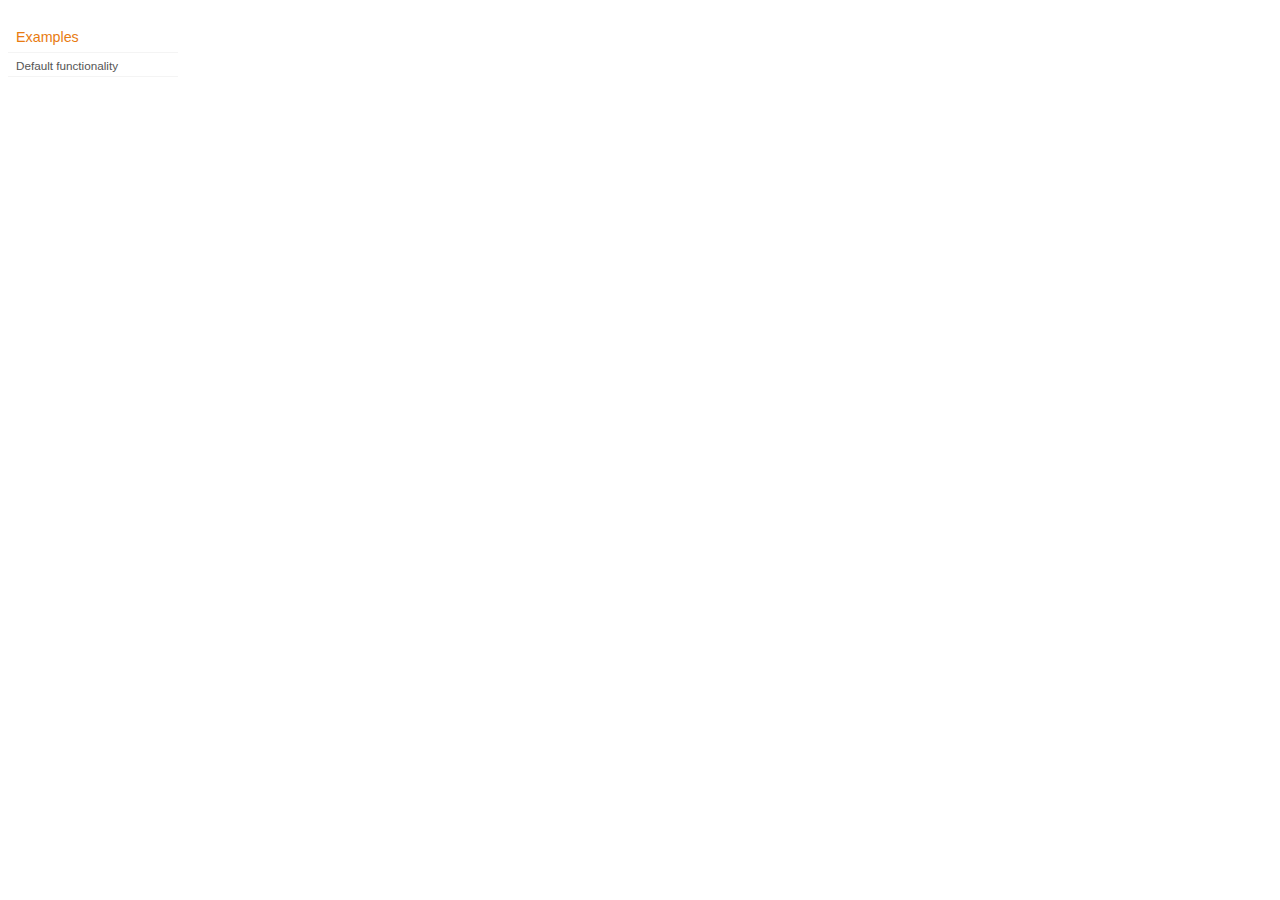
<file: plugins/autocomplete/jquery/development-bundle/demos/addClass/index.html>
<!DOCTYPE html>
<html lang="en">
<head>
	<meta charset="utf-8">
	<title>jQuery UI Effects Demos</title>
	<link rel="stylesheet" href="../demos.css">
</head>
<body>

<div class="demos-nav">
	<h4>Examples</h4>
	<ul>
		<li class="demo-config-on"><a href="default.html">Default functionality</a></li>
	</ul>
</div>

</body>
</html>
</file>
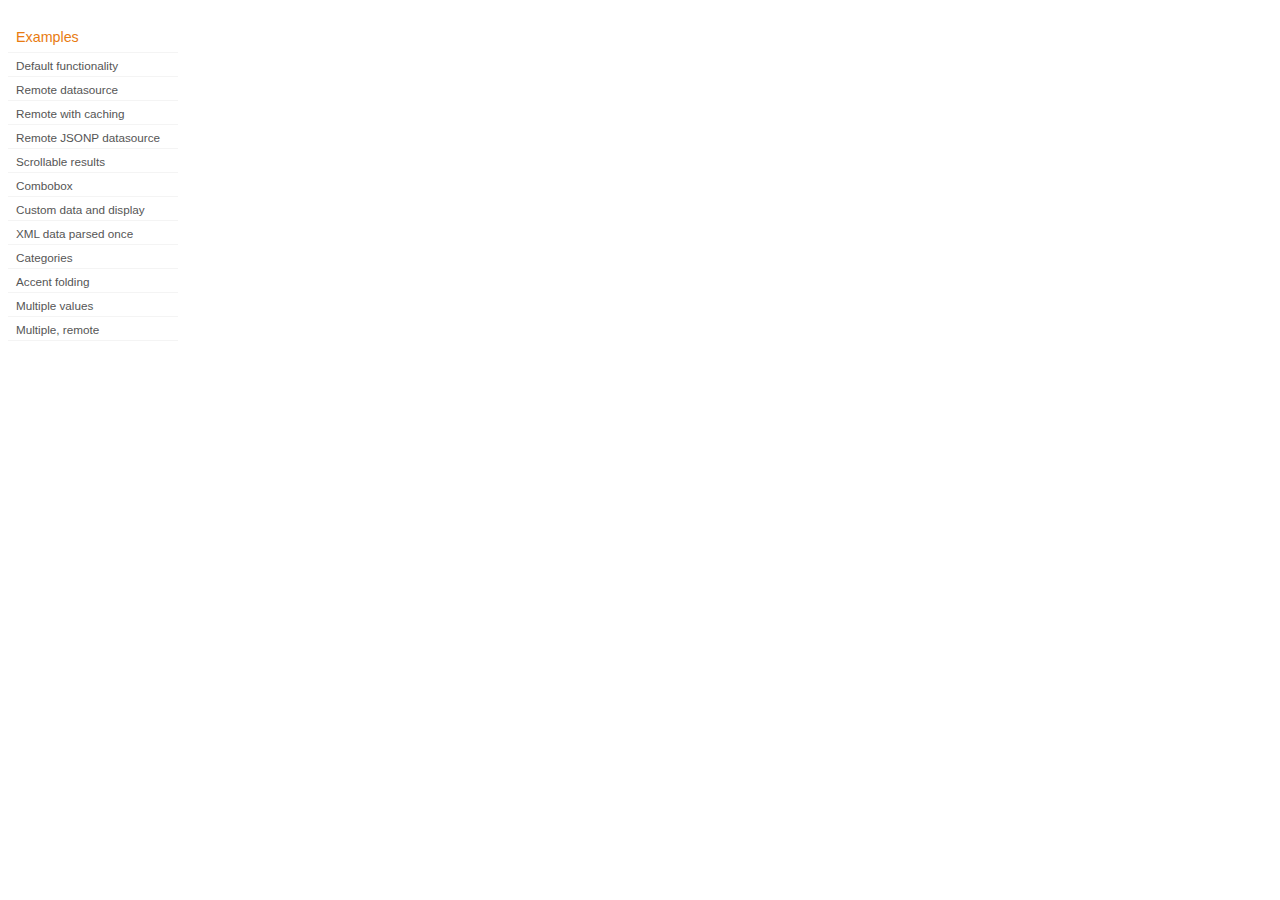
<file: plugins/autocomplete/jquery/development-bundle/demos/autocomplete/index.html>
<!DOCTYPE html>
<html lang="en">
<head>
	<meta charset="utf-8">
	<title>jQuery UI Autocomplete Demos</title>
	<link rel="stylesheet" href="../demos.css">
</head>
<body>
	<div class="demos-nav">
		<h4>Examples</h4>
		<ul>
			<li class="demo-config-on"><a href="default.html">Default functionality</a></li>
			<li><a href="remote.html">Remote datasource</a></li>
			<li><a href="remote-with-cache.html">Remote with caching</a></li>
			<li><a href="remote-jsonp.html">Remote JSONP datasource</a></li>
			<li><a href="maxheight.html">Scrollable results</a></li>
			<li><a href="combobox.html">Combobox</a></li>
			<li><a href="custom-data.html">Custom data and display</a></li>
			<li><a href="xml.html">XML data parsed once</a></li>
			<li><a href="categories.html">Categories</a></li>
			<li><a href="folding.html">Accent folding</a></li>
			<li><a href="multiple.html">Multiple values</a></li>
			<li><a href="multiple-remote.html">Multiple, remote</a></li>
		</ul>
	</div>
</body>
</html>
</file>
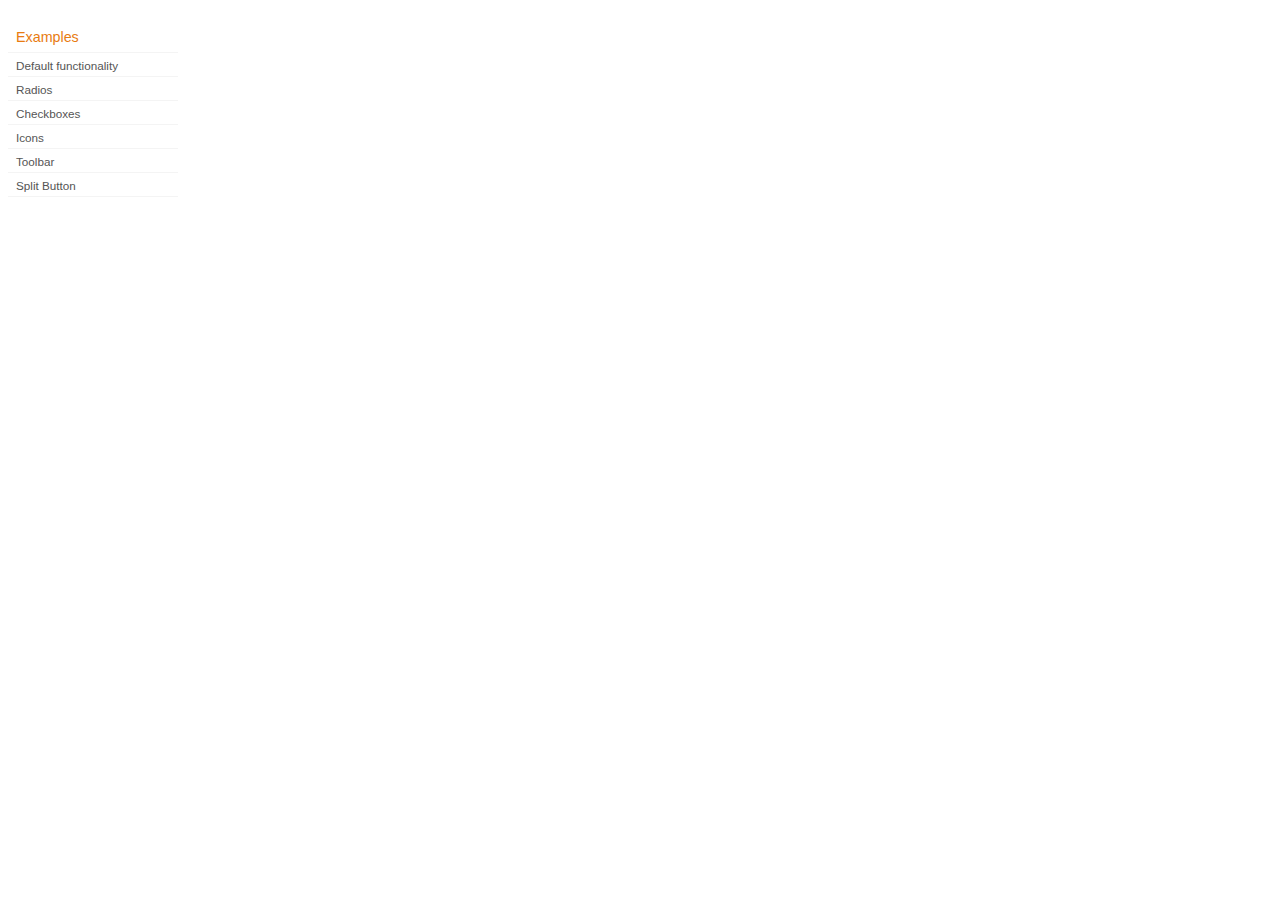
<file: plugins/autocomplete/jquery/development-bundle/demos/button/index.html>
<!DOCTYPE html>
<html lang="en">
<head>
	<meta charset="utf-8">
	<title>jQuery UI Button Demos</title>
	<link rel="stylesheet" href="../demos.css">
</head>
<body>

<div class="demos-nav">
	<h4>Examples</h4>
	<ul>
		<li class="demo-config-on"><a href="default.html">Default functionality</a></li>
		<li><a href="radio.html">Radios</a></li>
		<li><a href="checkbox.html">Checkboxes</a></li>
		<li><a href="icons.html">Icons</a></li>
		<li><a href="toolbar.html">Toolbar</a></li>
		<li><a href="splitbutton.html">Split Button</a></li>
	</ul>
</div>

</body>
</html>
</file>
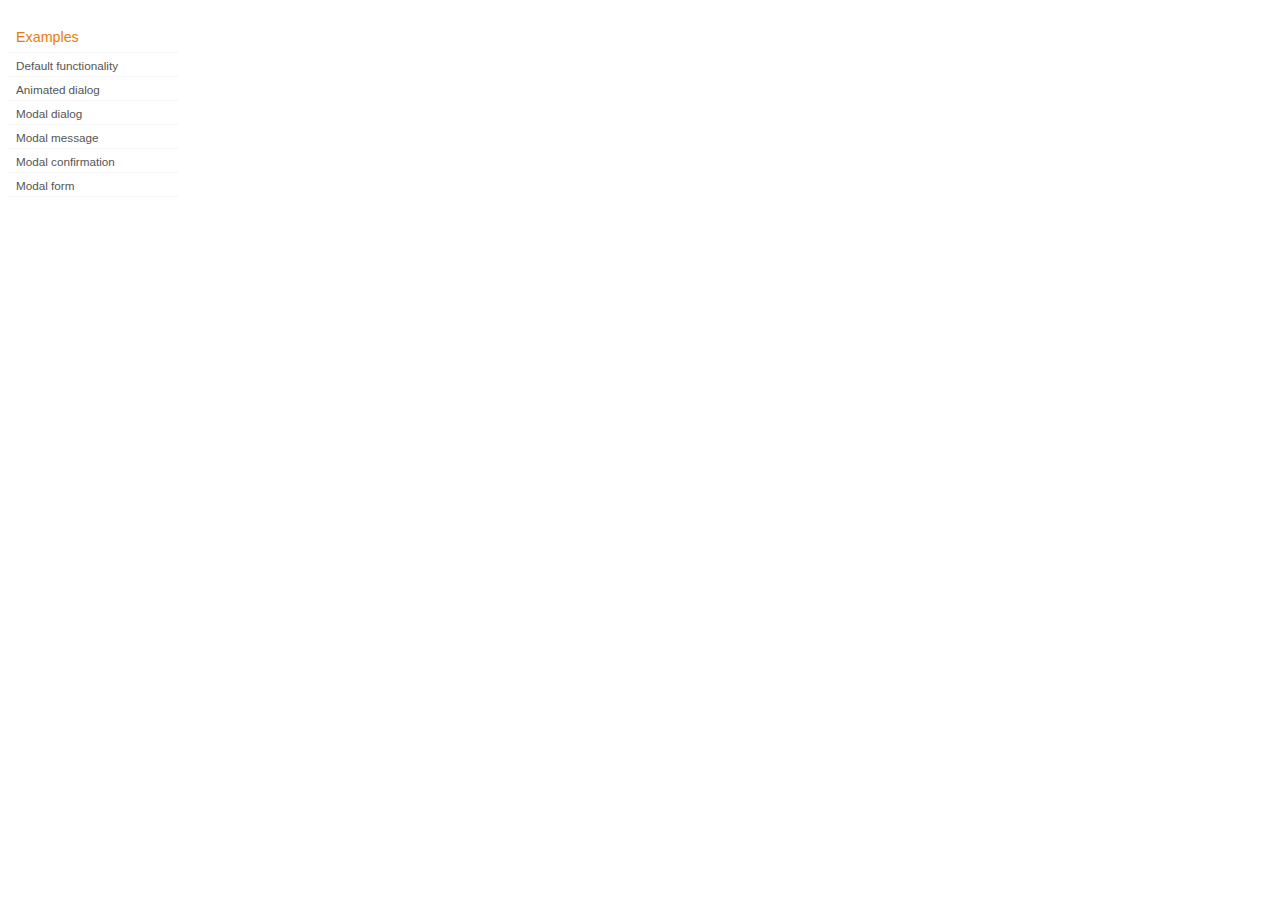
<file: plugins/autocomplete/jquery/development-bundle/demos/dialog/index.html>
<!DOCTYPE html>
<html lang="en">
<head>
	<meta charset="utf-8">
	<title>jQuery UI Dialog Demos</title>
	<link rel="stylesheet" href="../demos.css">
</head>
<body>

<div class="demos-nav">
	<h4>Examples</h4>
	<ul>
		<li class="demo-config-on"><a href="default.html">Default functionality</a></li>
		<li><a href="animated.html">Animated dialog</a></li>
		<li><a href="modal.html">Modal dialog</a></li>
		<li><a href="modal-message.html">Modal message</a></li>
		<li><a href="modal-confirmation.html">Modal confirmation</a></li>
		<li><a href="modal-form.html">Modal form</a></li>
	</ul>
</div>

</body>
</html>
</file>
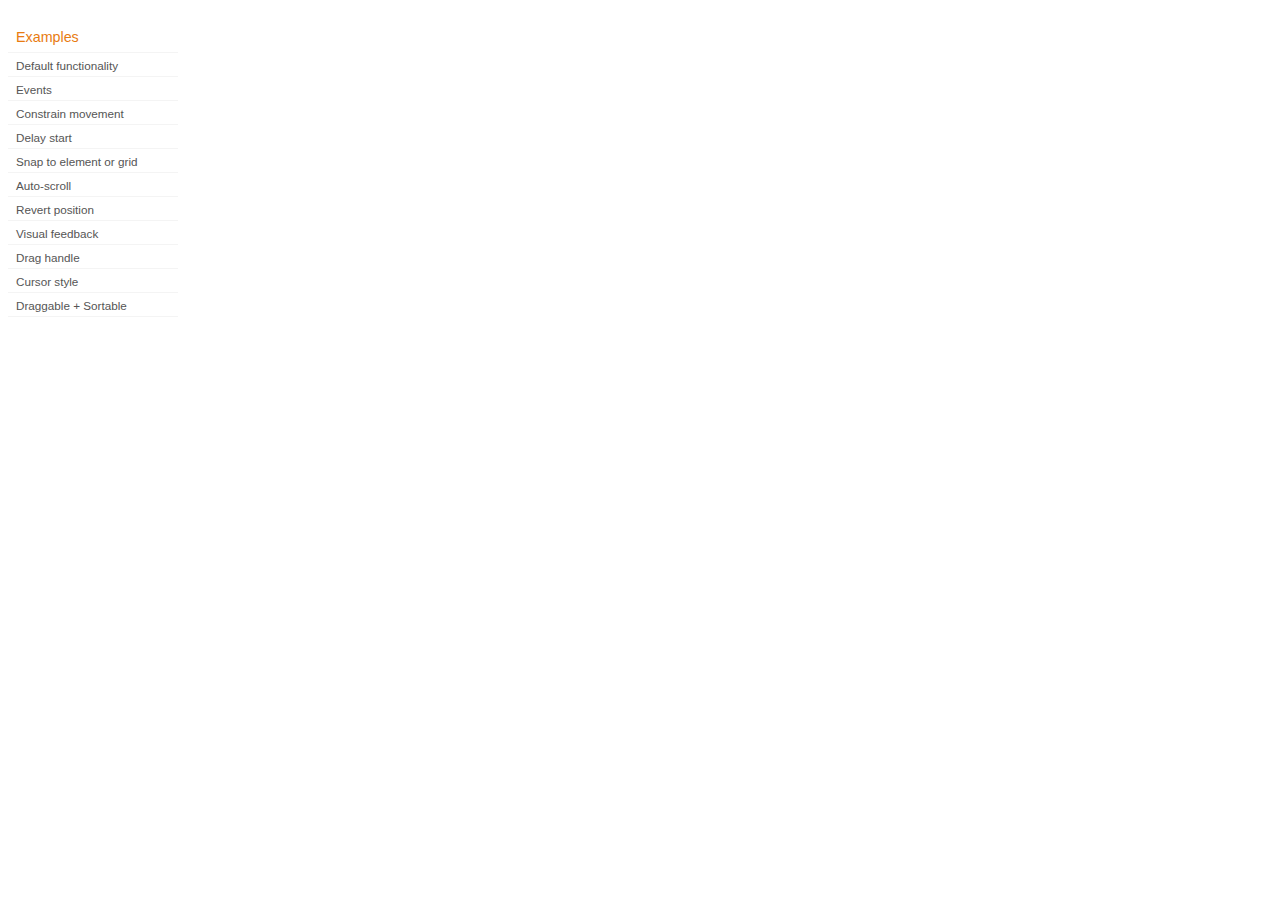
<file: plugins/autocomplete/jquery/development-bundle/demos/draggable/index.html>
<!DOCTYPE html>
<html lang="en">
<head>
	<meta charset="utf-8">
	<title>jQuery UI Draggable Demos</title>
	<link rel="stylesheet" href="../demos.css">
</head>
<body>

<div class="demos-nav">
	<h4>Examples</h4>
	<ul>
		<li class="demo-config-on"><a href="default.html">Default functionality</a></li>
		<li><a href="events.html">Events</a></li>
		<li><a href="constrain-movement.html">Constrain movement</a></li>
		<li><a href="delay-start.html">Delay start</a></li>
		<li><a href="snap-to.html">Snap to element or&#160;grid</a></li>
		<li><a href="scroll.html">Auto-scroll</a></li>
		<li><a href="revert.html">Revert position</a></li>
		<li><a href="visual-feedback.html">Visual feedback</a></li>
		<li><a href="handle.html">Drag handle</a></li>
		<li><a href="cursor-style.html">Cursor style</a></li>
		<li><a href="sortable.html">Draggable + Sortable</a></li>
	</ul>
</div>

</body>
</html>
</file>
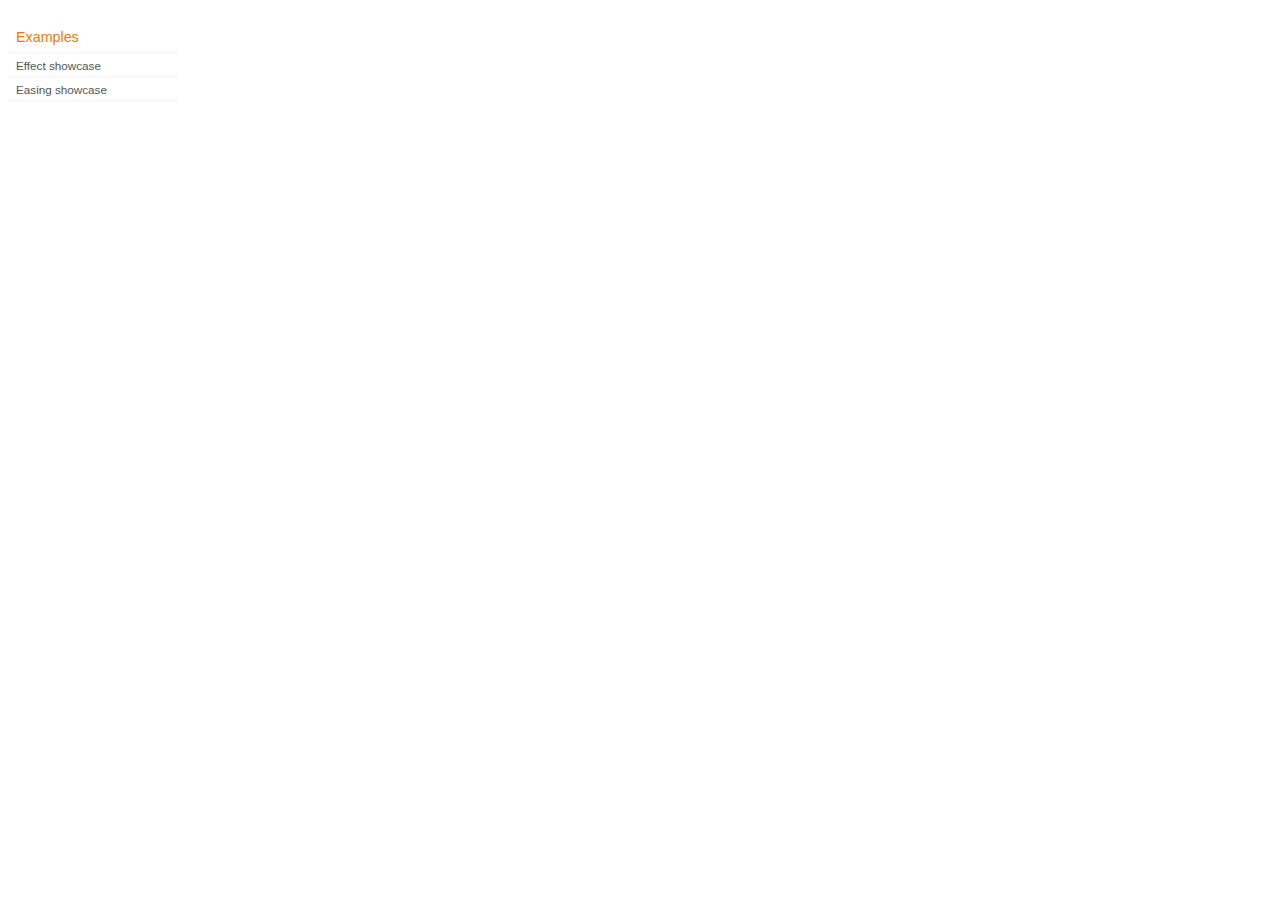
<file: plugins/autocomplete/jquery/development-bundle/demos/effect/index.html>
<!DOCTYPE html>
<html lang="en">
<head>
	<meta charset="utf-8">
	<title>jQuery UI Effects Demos</title>
	<link rel="stylesheet" href="../demos.css">
</head>
<body>

<div class="demos-nav">
	<h4>Examples</h4>
	<ul>
		<li class="demo-config-on"><a href="default.html">Effect showcase</a></li>
		<li><a href="easing.html">Easing showcase</a></li>
	</ul>
</div>

</body>
</html>
</file>
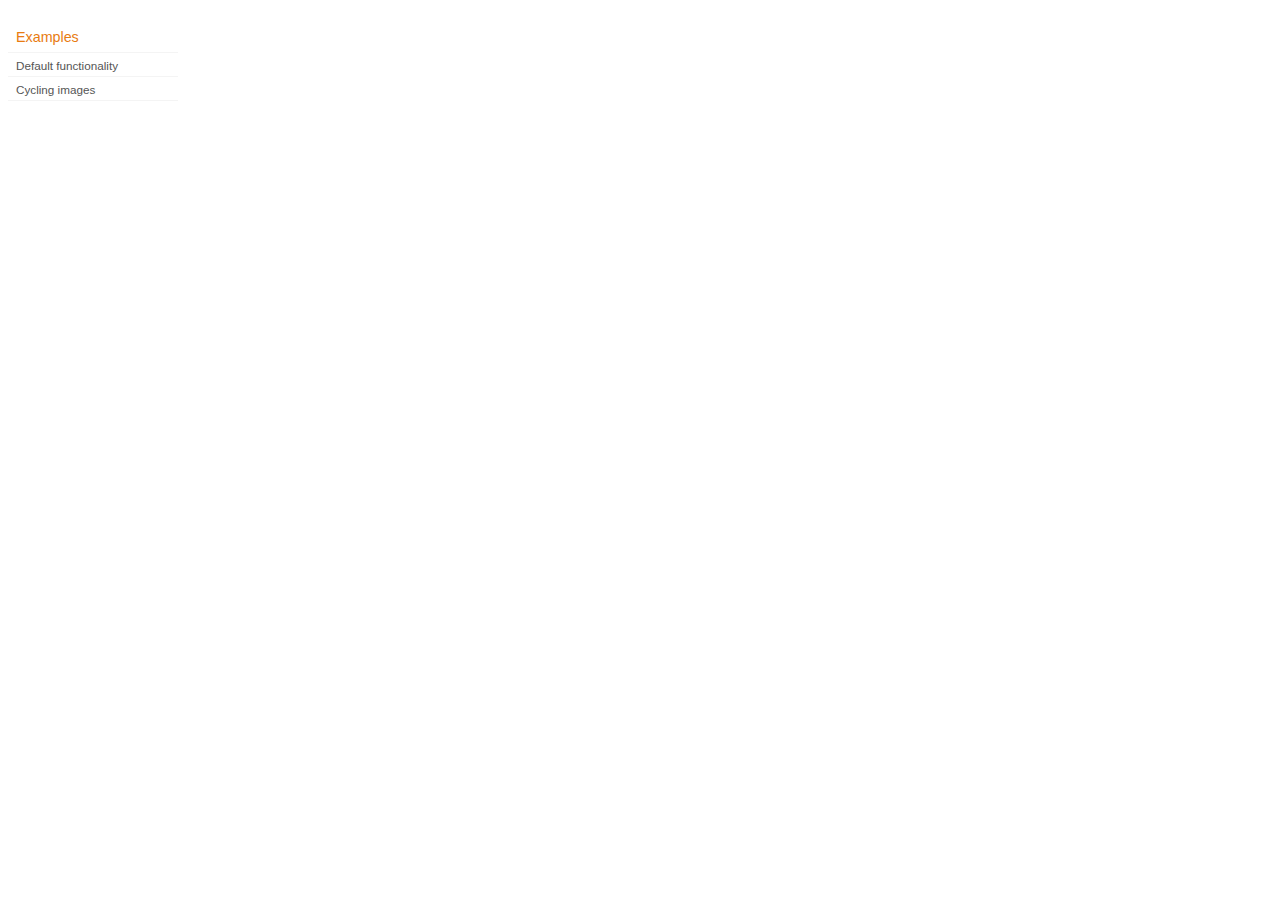
<file: plugins/autocomplete/jquery/development-bundle/demos/position/index.html>
<!DOCTYPE html>
<html lang="en">
<head>
	<meta charset="utf-8">
	<title>jQuery UI Position Demo</title>
	<link rel="stylesheet" href="../demos.css">
</head>
<body>

<div class="demos-nav">
	<h4>Examples</h4>
	<ul>
		<li class="demo-config-on"><a href="default.html">Default functionality</a></li>
		<li><a href="cycler.html">Cycling images</a></li>
	</ul>
</div>

</body>
</html>
</file>
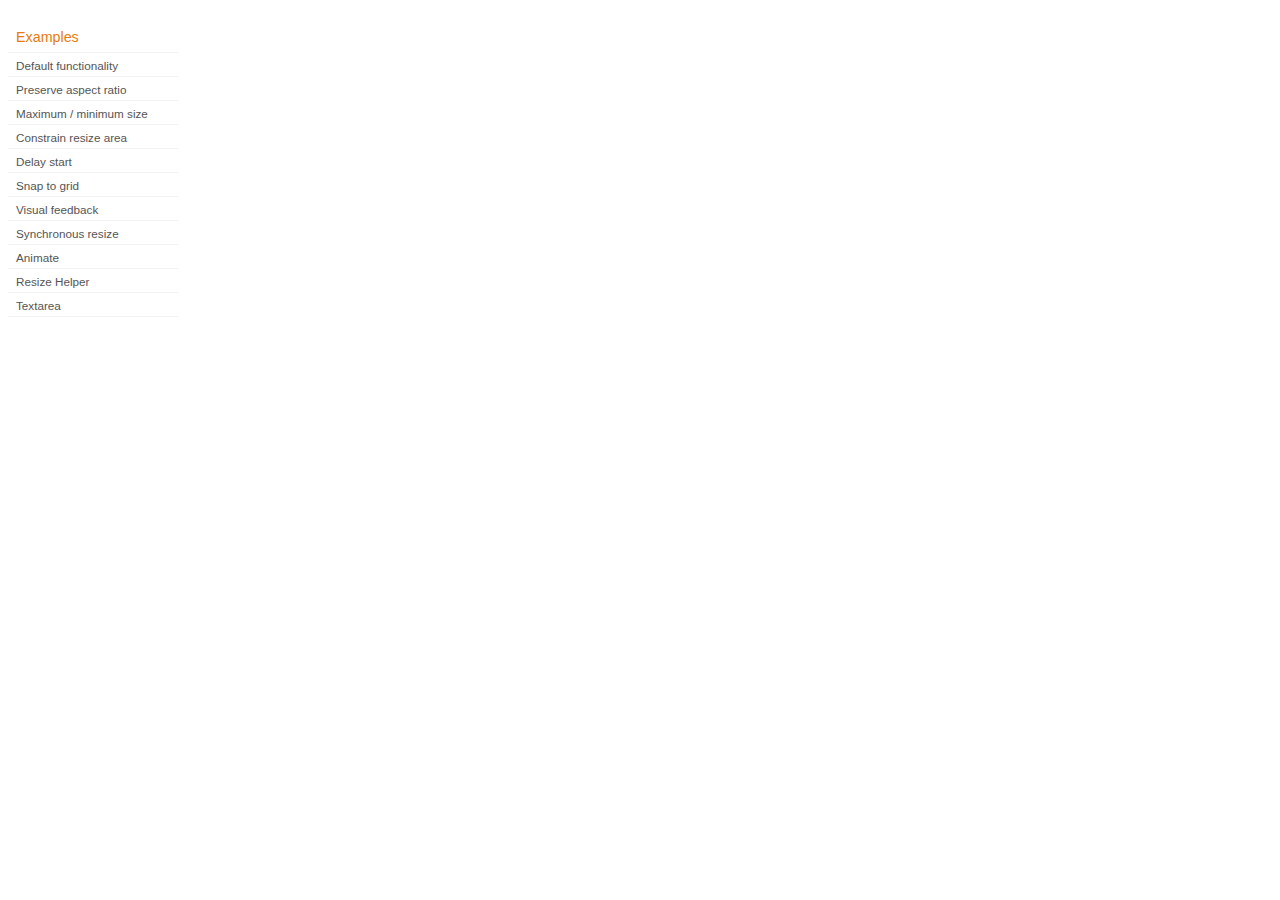
<file: plugins/autocomplete/jquery/development-bundle/demos/resizable/index.html>
<!DOCTYPE html>
<html lang="en">
<head>
	<meta charset="utf-8">
	<title>jQuery UI Resizable Demos</title>
	<link rel="stylesheet" href="../demos.css">
</head>
<body>

<div class="demos-nav">
	<h4>Examples</h4>
	<ul>
		<li class="demo-config-on"><a href="default.html">Default functionality</a></li>
		<li><a href="aspect-ratio.html">Preserve aspect ratio</a></li>
		<li><a href="max-min.html">Maximum / minimum size</a></li>
		<li><a href="constrain-area.html">Constrain resize area</a></li>
 		<li><a href="delay-start.html">Delay start</a></li>
		<li><a href="snap-to-grid.html">Snap to grid</a></li>
		<li><a href="visual-feedback.html">Visual feedback</a></li>
		<li><a href="synchronous-resize.html">Synchronous resize</a></li>
		<li><a href="animate.html">Animate</a></li>
		<li><a href="helper.html">Resize Helper</a></li>
		<li><a href="textarea.html">Textarea</a></li>
	</ul>
</div>

</body>
</html>
</file>
<file: plugins/autocomplete/jquery/development-bundle/demos/demos.css>
body {
	font-size: 62.5%;
}

table {
	font-size: 1em;
}

/* Site
   -------------------------------- */

body {
	font-family: "Trebuchet MS", "Helvetica", "Arial",  "Verdana", "sans-serif";
}

/* Layout
   -------------------------------- */

.layout-grid {
	width: 960px;
}

.layout-grid td {
	vertical-align: top;
}

.layout-grid td.left-nav {
	width: 140px;
}

.layout-grid td.normal {
	border-left: 1px solid #eee;
	padding: 20px 24px;
	font-family: "Trebuchet MS", "Helvetica", "Arial",  "Verdana", "sans-serif";
}

.layout-grid td.demos {
	background: url('/images/demos_bg.jpg') no-repeat;
	height: 337px;
	overflow: hidden;
}

/* Normal
   -------------------------------- */

.normal h3,
.normal h4 {
	margin: 0;
	font-weight: normal;
}

.normal h3 {
	padding: 0 0 9px;
	font-size: 1.8em;
}

.normal h4 {
	padding-bottom: 21px;
	border-bottom: 1px dashed #999;
	font-size: 1.2em;
	font-weight: bold;
}

.normal p {
	font-size: 1.2em;
}

/* Demos */

.demos-nav, .demos-nav dt, .demos-nav dd, .demos-nav ul, .demos-nav li {
	margin: 0;
	padding: 0
}

.demos-nav {
	float: left;
	width: 170px;
	font-size: 1.3em;
}

.demos-nav dt,
.demos-nav h4 {
	margin: 0;
	padding: 0;
	font: normal 1.1em "Trebuchet MS", "Helvetica", "Arial",  "Verdana", "sans-serif";
	color: #e87b10;
}

.demos-nav dt,
.demos-nav h4 {
	margin-top: 1.5em;
	margin-bottom: 0;
	padding-left: 8px;
	padding-bottom:5px;
	line-height: 1.2em;
	border-bottom: 1px solid #F4F4F4;
}

.demos-nav dd a,
.demos-nav li a {
	border-bottom: 1px solid #F4F4F4;
	display:block;
	padding: 4px 3px 4px 8px;
	font-size: 90%;
	text-decoration: none;
	color: #555 ;
	margin:2px 0;
	height:13px;
}

.demos-nav dd a:hover,
.demos-nav dd a:focus,
.demos-nav dd a:hover,
.demos-nav dd a:focus {
	background: #f3f3f3;
	color:#000;
	-moz-border-radius: 5px; -webkit-border-radius: 5px;
}
 .demos-nav dd a.selected {
	background: #555;
	color:#ffffff;
	-moz-border-radius: 5px; -webkit-border-radius: 5px;
}


/* new styles for demo pages, added by Filament 12.29.08
eventually we should convert the font sizes to ems -- using px for now to minimize style conflicts
*/

.normal h3.demo-header { font-size:32px; padding:0 0 5px; border-bottom:1px solid #eee; text-transform: capitalize; }
.normal h4.demo-subheader { font-size:10px; text-transform: uppercase; color:#999; padding:8px 0 3px; border:0; margin:0; }
.normal a:link,
.normal a:visited { color:#1b75bb; text-decoration:none; }
.normal a:hover,
.normal a:active { color:#0b559b; }

#demo-config { padding:20px 0 0; }

#demo-frame { float:left; width:540px; height:380px; border:1px solid #ddd; overflow: auto; position: relative; }
#demo-frame h3, #demo-frame h4 { padding: 0; font-weight: bold; font-size: 1em; }

#demo-config-menu { float:right; width:180px;  }
#demo-config-menu h4 { font-size:13px; color:#666; font-weight:normal; border:0; padding-left:18px; }

#demo-config-menu ul { list-style: none; padding: 0; margin: 0; }

#demo-config-menu li { font-size:12px; padding:0 0 0 10px; margin:3px 0; zoom: 1; }

#demo-config-menu li a:link,
#demo-config-menu li a:visited { display:block; padding:1px 8px 4px; border-bottom:1px dotted #b3b3b3; }
* html #demo-config-menu li a:link,
* html #demo-config-menu li a:visited { padding:1px 8px 2px; }
#demo-config-menu li a:hover,
#demo-config-menu li a:active { background-color:#f6f6f6; }

#demo-config-menu li.demo-config-on { background: url(images/demo-config-on-tile.gif) repeat-x left center; }

#demo-config-menu li.demo-config-on a:link,
#demo-config-menu li.demo-config-on a:visited,
#demo-config-menu li.demo-config-on a:hover,
#demo-config-menu li.demo-config-on a:active { background: url(images/demo-config-on.gif) no-repeat left; padding-left:18px; color:#fff; border:0; margin-left:-10px; margin-top: 0px; margin-bottom: 0px; }

#demo-source, #demo-notes {
	clear: both;
	padding: 20px 0 0;
	font-size: 1.3em;
}

#demo-notes { width:520px; color:#333; font-size: 1em; }
#demo-notes p code, .demo-description p code { padding: 0; font-weight: bold; }
#demo-source pre, #demo-source code { padding: 0; }
code, pre { padding:8px 0 8px 20px ; font-size: 1.2em; line-height:130%;  }

#demo-source a:link,
#demo-source a:visited,
#demo-source a:hover,
#demo-source a:active { font-size:12px; padding-left:13px; background-position: left center; background-repeat: no-repeat; }

#demo-source a.source-open:link,
#demo-source a.source-open:visited,
#demo-source a.source-open:hover,
#demo-source a.source-open:active { background-image: url(images/demo-spindown-open.gif); }

#demo-source a.source-closed:link,
#demo-source a.source-closed:visited,
#demo-source a.source-closed:hover,
#demo-source a.source-closed:active { background-image: url(images/demo-spindown-closed.gif); }

div.demo {
	padding:12px;
	font-family: "Trebuchet MS", "Arial", "Helvetica", "Verdana", "sans-serif";
}

div.demo h3.docs { clear:left; font-size:12px; font-weight:normal; padding:0 0 1em; margin:0; }

div.demo-description {
	clear:both;
	padding:12px;
	font-family: "Trebuchet MS", "Arial", "Helvetica", "Verdana", "sans-serif";
	font-size: 1.3em;
	line-height: 1.4em;
}

.ui-draggable, .ui-droppable {
	background-position: top left;
}

.left-nav .demos-nav {
	padding-right: 10px;
}

#demo-link { font-size:11px;  padding-top: 6px; clear: both; overflow: hidden; }
#demo-link a span.ui-icon { float:left; margin-right:3px; }

/* Component containers
----------------------------------*/
#widget-docs .ui-widget { font-family: Trebuchet MS,Verdana,Arial,sans-serif; font-size: 1em; }
#widget-docs .ui-widget input, #widget-docs .ui-widget select, #widget-docs .ui-widget textarea, #widget-docs .ui-widget button { font-family: Trebuchet MS,Verdana,Arial,sans-serif; font-size: 1em; }
#widget-docs .ui-widget-header { border: 1px solid #ffffff; background: #464646 url(images/464646_40x100_textures_01_flat_100.png) 50% 50% repeat-x; color: #ffffff; font-weight: bold; }
#widget-docs .ui-widget-header a { color: #ffffff; }
#widget-docs .ui-widget-content { border: 1px solid #ffffff; background: #ffffff url(images/ffffff_40x100_textures_01_flat_75.png) 50% 50% repeat-x; color: #222222; }
#widget-docs .ui-widget-content a { color: #222222; }

/* Interaction states
----------------------------------*/
#widget-docs .ui-state-default, #widget-docs .ui-widget-content #widget-docs .ui-state-default { border: 1px solid #666666; background: #555555 url(images/555555_40x100_textures_03_highlight_soft_75.png) 50% 50% repeat-x; font-weight: normal; color: #ffffff; outline: none; }
#widget-docs .ui-state-default a { color: #ffffff; text-decoration: none; outline: none; }
#widget-docs .ui-state-hover, #widget-docs .ui-widget-content #widget-docs .ui-state-hover, #widget-docs .ui-state-focus, #widget-docs .ui-widget-content #widget-docs .ui-state-focus { border: 1px solid #666666; background: #444444 url(images/444444_40x100_textures_03_highlight_soft_60.png) 50% 50% repeat-x; font-weight: normal; color: #ffffff; outline: none; }
#widget-docs .ui-state-hover a { color: #ffffff; text-decoration: none; outline: none; }
#widget-docs .ui-state-active, #widget-docs .ui-widget-content #widget-docs .ui-state-active { border: 1px solid #666666; background: #ffffff url(images/ffffff_40x100_textures_01_flat_65.png) 50% 50% repeat-x; font-weight: normal; color: #F6921E; outline: none; }
#widget-docs .ui-state-active a { color: #F6921E; outline: none; text-decoration: none; }

/* Interaction Cues
----------------------------------*/
#widget-docs .ui-state-highlight, #widget-docs .ui-widget-content #widget-docs .ui-state-highlight {border: 1px solid #fcefa1; background: #fbf9ee url(images/fbf9ee_40x100_textures_02_glass_55.png) 50% 50% repeat-x; color: #363636; }
#widget-docs .ui-state-error, #widget-docs .ui-widget-content #widget-docs .ui-state-error {border: 1px solid #cd0a0a; background: #fef1ec url(images/fef1ec_40x100_textures_05_inset_soft_95.png) 50% bottom repeat-x; color: #cd0a0a; }
#widget-docs .ui-state-error-text, #widget-docs .ui-widget-content #widget-docs .ui-state-error-text { color: #cd0a0a; }
#widget-docs .ui-state-disabled, #widget-docs .ui-widget-content #widget-docs .ui-state-disabled { opacity: .35; filter:Alpha(Opacity=35); background-image: none; }
#widget-docs .ui-priority-primary, #widget-docs .ui-widget-content #widget-docs .ui-priority-primary { font-weight: bold; }
#widget-docs .ui-priority-secondary, #widget-docs .ui-widget-content #widget-docs .ui-priority-secondary { opacity: .7; filter:Alpha(Opacity=70); font-weight: normal; }

/* Icons
----------------------------------*/

/* states and images */
#demo-frame-wrapper .ui-icon, #widget-docs .ui-icon { width: 16px; height: 16px; background-image: url(images/222222_256x240_icons_icons.png); }
#widget-docs .ui-widget-content .ui-icon {background-image: url(images/222222_256x240_icons_icons.png); }
#widget-docs .ui-widget-header .ui-icon {background-image: url(images/222222_256x240_icons_icons.png); }
#widget-docs .ui-state-default .ui-icon { background-image: url(images/888888_256x240_icons_icons.png); }
#widget-docs .ui-state-hover .ui-icon, #widget-docs .ui-state-focus .ui-icon {background-image: url(images/454545_256x240_icons_icons.png); }
#widget-docs .ui-state-active .ui-icon {background-image: url(images/454545_256x240_icons_icons.png); }
#widget-docs .ui-state-highlight .ui-icon {background-image: url(images/2e83ff_256x240_icons_icons.png); }
#widget-docs .ui-state-error .ui-icon, #widget-docs .ui-state-error-text .ui-icon {background-image: url(images/cd0a0a_256x240_icons_icons.png); }


/* Misc visuals
----------------------------------*/

/* Corner radius */
#widget-docs .ui-corner-tl { -moz-border-radius-topleft: 4px; -webkit-border-top-left-radius: 4px; }
#widget-docs .ui-corner-tr { -moz-border-radius-topright: 4px; -webkit-border-top-right-radius: 4px; }
#widget-docs .ui-corner-bl { -moz-border-radius-bottomleft: 4px; -webkit-border-bottom-left-radius: 4px; }
#widget-docs .ui-corner-br { -moz-border-radius-bottomright: 4px; -webkit-border-bottom-right-radius: 4px; }
#widget-docs .ui-corner-top { -moz-border-radius-topleft: 4px; -webkit-border-top-left-radius: 4px; -moz-border-radius-topright: 4px; -webkit-border-top-right-radius: 4px; }
#widget-docs .ui-corner-bottom { -moz-border-radius-bottomleft: 4px; -webkit-border-bottom-left-radius: 4px; -moz-border-radius-bottomright: 4px; -webkit-border-bottom-right-radius: 4px; }
#widget-docs .ui-corner-right {  -moz-border-radius-topright: 4px; -webkit-border-top-right-radius: 4px; -moz-border-radius-bottomright: 4px; -webkit-border-bottom-right-radius: 4px; }
#widget-docs .ui-corner-left { -moz-border-radius-topleft: 4px; -webkit-border-top-left-radius: 4px; -moz-border-radius-bottomleft: 4px; -webkit-border-bottom-left-radius: 4px; }
#widget-docs .ui-corner-all { -moz-border-radius: 4px; -webkit-border-radius: 4px; }

/* Overlays */
#widget-docs .ui-widget-overlay { background: #aaaaaa url(images/aaaaaa_40x100_textures_01_flat_0.png) 50% 50% repeat-x; opacity: .30;filter:Alpha(Opacity=30); }
#widget-docs .ui-widget-shadow { margin: -8px 0 0 -8px; padding: 8px; background: #aaaaaa url(images/aaaaaa_40x100_textures_01_flat_0.png) 50% 50% repeat-x; opacity: .30;filter:Alpha(Opacity=30); -moz-border-radius: 8px; -webkit-border-radius: 8px; }

/*
----------------------------------*/

#widget-docs { margin:20px 0 0; border: none; }

#widget-docs h2, #widget-docs h3, #widget-docs h4, #widget-docs p, #widget-docs ul, #widget-docs code { margin:0; padding:0; }
#widget-docs code { display:block; color:#444; font-size:.9em; margin:0 0 1em; }
#widget-docs code strong { color:#000; }
#widget-docs p { margin:0 3em 1.2em 0; }
#widget-docs p.intro { font-size:13px; color:#666; line-height:1.3; }
#widget-docs ul { list-style-type: none; }

#widget-docs h2 { font-size:16px; margin:1.2em 0 .5em; }
#widget-docs h3 { font-size:14px; color:#e6820E; margin:1.5em 0 .5em; }
.normal #widget-docs h4 { font-size:12px; color:#000; border:0; margin:0 0 .5em; }

#docs-overview-main { width:400px; }
#docs-overview-sidebar { float:right; width:200px; }
#docs-overview-sidebar a span { color:#666; }
#widget-docs #docs-overview-main p { margin-right:0; }
#widget-docs #docs-overview-sidebar h4 { padding-left:0; }

.docs-list-header { float:left; width:100%; margin:10px 0 0; border-bottom:1px solid #eee; }
#widget-docs .docs-list-header h2 { float:left; margin:0; }
#widget-docs .docs-list-header p { float:right; margin:5px 0; font-size:11px; }

.docs-list { float:left; width:100%; padding:0 0 10px; }
.docs-list .param-header { float:left; clear:left; width:100%; padding:8px 0; border-top:1px solid #eee; }
#widget-docs .param-header h3, #widget-docs .param-header p { margin:0; float:left; }
#widget-docs .param-header h3 { width:50%; }
#widget-docs .param-header h3 span { background: url(images/demo-spindown-closed.gif) no-repeat left; padding-left:13px; }
#widget-docs .param-open .param-header h3 span { background: url(images/demo-spindown-open.gif) no-repeat left; }
#widget-docs .param-header p { width:24%; }
#widget-docs .param-header p.param-type span { background: url(images/icon-docs-info.gif) no-repeat left; cursor:pointer; border-bottom:1px dashed #ccc; padding-left:15px; }

.param-details { padding-left:13px; }
.param-args { margin:0 0 1.5em; border-top:1px dotted #ccc;}
.param-args td { padding:3px 30px 3px 5px; border-bottom:1px dotted #ccc;  }


/* overrides for ui-tab styles */
#widget-docs ul.ui-tabs-nav { padding:0 0 0 8px; }
#widget-docs .ui-tabs-nav li { margin:5px 5px 0 0; }

#widget-docs .ui-tabs-nav li a:link,
#widget-docs .ui-tabs-nav li a:visited,
#widget-docs .ui-tabs-nav li a:hover,
#widget-docs .ui-tabs-nav li a:active { font-size:14px; padding:4px 1.2em 3px; color:#fff; }

#widget-docs .ui-tabs-nav li.ui-tabs-selected a:link,
#widget-docs .ui-tabs-nav li.ui-tabs-selected a:visited,
#widget-docs .ui-tabs-nav li.ui-tabs-selected a:hover,
#widget-docs .ui-tabs-nav li.ui-tabs-selected a:active { color:#e6820E; }

#widget-docs .ui-tabs-panel { padding:20px 9px; font-size:12px; line-height:1.4; color:#000; }

#widget-docs .ui-widget-content a:link,
#widget-docs .ui-widget-content a:visited { color:#1b75bb; text-decoration:none; }
#widget-docs .ui-widget-content a:hover,
#widget-docs .ui-widget-content a:active { color:#0b559b; }
</file>
